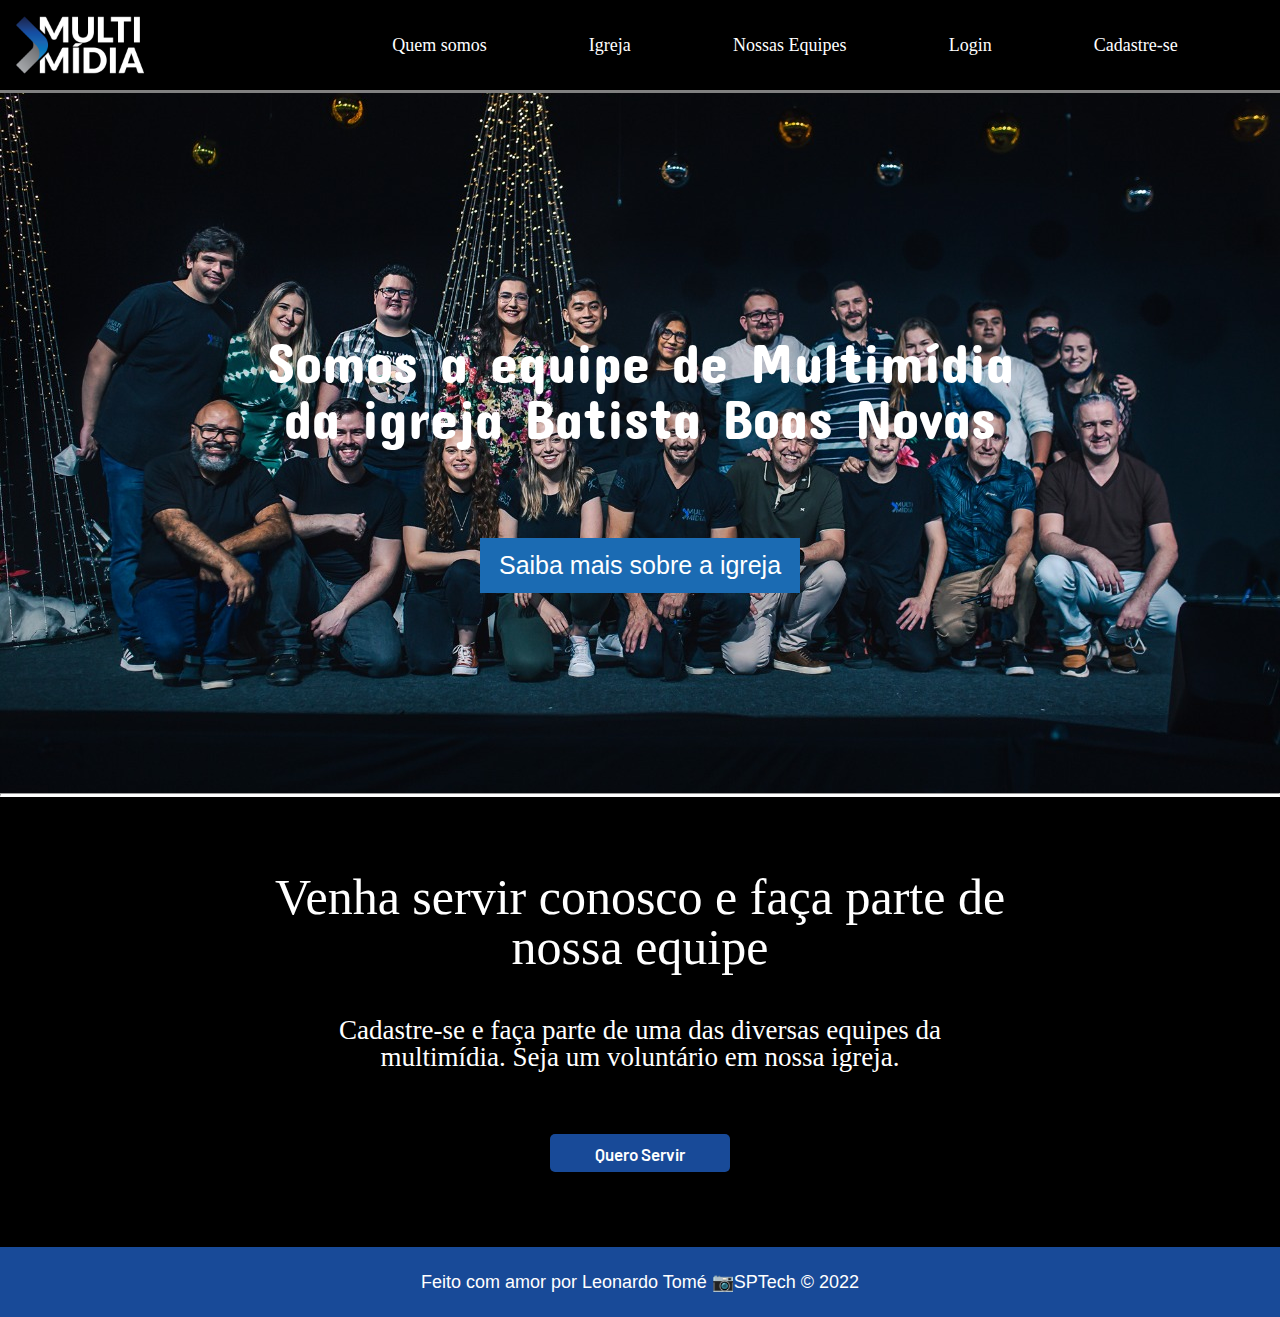
<file: public/index.html>
<!DOCTYPE html>
<html lang="en">

<head>
    <link rel="preconnect" href="https://fonts.googleapis.com">
    <link rel="preconnect" href="https://fonts.gstatic.com" crossorigin>
    <link href="https://fonts.googleapis.com/css2?family=Concert+One&display=swap" rel="stylesheet">
    <meta charset="UTF-8">
    <meta http-equiv="X-UA-Compatible" content="IE=edge">
    <meta name="viewport" content="width=device-width, initial-scale=1.0">

    <title>Multimídia | Página Inicial</title>

    <script src="./js/funcoes.js"></script>

    <link rel="icon" href="./assets/Midia/Logo multi-3.ico">
    <link rel="stylesheet" href="./css/style.css">
    <link rel="stylesheet" href="./css/animation.css">
    <link rel="stylesheet" href="./css/reset.min.css">
    <link rel="preconnect" href="https://fonts.gstatic.com">
    <!-- <link
        href="https://fonts.googleapis.com/css2?family=Exo+2:ital,wght@0,100;0,200;0,300;0,400;0,500;0,600;0,700;0,800;0,900;1,100;1,200;1,300;1,400;1,500;1,600;1,700;1,800;1,900&display=swap"
        rel="stylesheet"> -->
</head>

<body>

    <div class="header">
        <div class="container">
            <a href="index.html"><img class="logo" src="assets/Midia/MultiMidia_Logo_org_W.png"></a>
            <ul class="navbar">
                <li>
                    <a href="sobre.html">Quem somos</a>
                </li>
                <li>
                    <a href="https://boasnovas.org.br/home" target="_blank">Igreja</a>
                </li>
                <li>
                    <a href="equipes.html">Nossas Equipes</a>
                </li>
                <li>
                    <a href="login.html">Login</a>
                </li>
                <li>
                    <a class="btn_cadastro" href="cadastro.html">Cadastre-se</a>
                </li>
            </ul>
        </div>
    </div>


    <div class="banner">
        <div class="container">
            <section class="galery">
                <div class="fotos">
                    <div class="img img1">
                        <div class="botao">
                            <p>
                                Somos a equipe de Multimídia da igreja Batista Boas Novas
                            </p>
                            <a href="https://boasnovas.org.br/home" target="_blank">
                                <button>
                                    Saiba mais sobre a igreja
                                </button>
                            </a>
                        </div>
                        <img src="assets/Midia/Equipe completa.jpeg">
                    </div>
                    <div class="img">
                        <div class="botao">
                            <p>
                                Conheça nossas equipes
                                e descubra onde você
                                se encaixa
                            </p>
                            <a href="equipes.html">
                                <button>
                                    Conheça nossas equipes
                                </button>
                            </a>
                        </div>
                        <img src="assets/Midia/eu_camera.png">
                    </div>
                    <div class="img">
                        <div class="botao">
                            <p>
                                Lembra quando é a sua escala?
                                Veja os seus dias de servir
                            </p>
                            <a href="login.html">
                                <button>
                                    Veja a sua escala
                                </button>
                            </a>
                        </div>
                        <img src="assets/Midia/eu no corte.jpeg">
                    </div>
                    <div class="img4 img">
                        <div class="botao">
                            <p>
                                Você já é um voluntário da Multimídia? 
                                Cadastre-se em nosso site 
                            </p>
                            <a href="cadastro.html">
                                <button>
                                    Cadastre-se
                                </button>
                            </a>
                        </div>
                        <img src="assets/Midia/Corte.jpeg">
                    </div>
                </div>
            </section>
        </div>
        <hr>
        <div class="servir">
            <h1>
                Venha servir conosco e faça parte de nossa equipe
            </h1>
            <p>
                Cadastre-se e faça parte de uma das diversas equipes da multimídia. Seja um voluntário em nossa igreja.
            </p>
            <a href="cadastro.html">
                <button class="btn">
                    Quero Servir
                </button>
            </a>
        </div>
    </div>

    <!--footer inicio-->
    <div class="footer">
        <div class="container">
            <h4>Feito com amor por Leonardo Tomé &#128247;SPTech &copy; 2022</h4>
        </div>
    </div class="footer">
    <!--footer fim-->

</body>

</html>
</file>
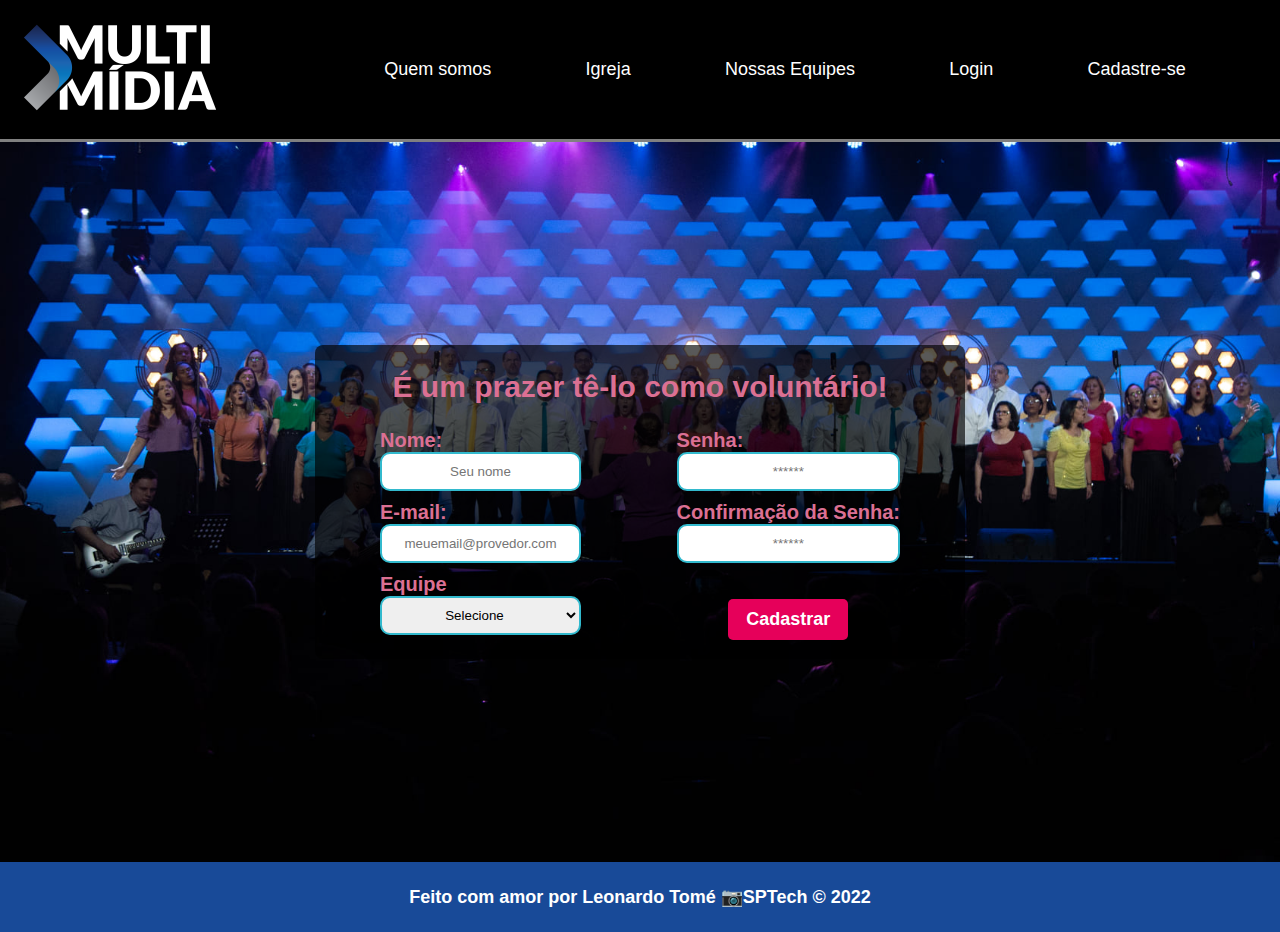
<file: public/cadastro.html>
<!DOCTYPE html>
<html lang="pt-br">

<head>
    <meta charset="UTF-8">
    <meta http-equiv="X-UA-Compatible" content="IE=edge">
    <meta name="viewport" content="width=device-width, initial-scale=1.0">

    <title>Multimídia | Cadastro</title>


    <script src="./js/funcoes.js"></script>

    <link rel="icon" href="./assets/Midia/Logo multi-3.ico">
    <link rel="stylesheet" href="./css/cadastro.css">
    <link rel="preconnect" href="https://fonts.gstatic.com">
    <link
        href="https://fonts.googleapis.com/css2?family=Exo+2:ital,wght@0,100;0,200;0,300;0,400;0,500;0,600;0,700;0,800;0,900;1,100;1,200;1,300;1,400;1,500;1,600;1,700;1,800;1,900&display=swap"
        rel="stylesheet">
</head>

<body style="background-image: url(./assets/Midia/IgrejaGeral.jpg);">

    <!--header inicio-->
    <div class="header">
        <div class="container">
            <a href="index.html"><img class="logo" src="assets/Midia/MultiMidia_Logo_org_W.png"></a>
            <ul class="navbar">
                <li>
                    <a href="sobre.html">Quem somos</a>
                </li>
                <li>
                    <a href="https://boasnovas.org.br/home" target="_blank">Igreja</a>
                </li>
                <li>
                    <a href="equipes.html">Nossas Equipes</a>
                </li>
                <li>
                    <a href="login.html">Login</a>
                </li>
                <li>
                    <a class="btn_cadastro" href="cadastro.html">Cadastre-se</a>
                </li>
            </ul>
        </div>
    </div>
    <!--header fim-->

    <div class="banner ">
        <div class="alerta_erro">
            <div class="card_erro" id="cardErro">
                
            </div>
        </div>
        <div class="container tamanho-conteudo">
            <div class="card medio">
                <h2>É um prazer tê-lo como voluntário!</h2>
                <div class="formulario">
                    <!--
                         Para inserir mais um campo, copie uma das inputs abaixo.
                         Assim que inserir vá para o script abaixo.
                     -->
                    <div class="div_filha1">
                        <span class="tipo_campo">Nome:</span>
                        <input id="nome_input" type="text" placeholder="Seu nome">

                        <span class="tipo_campo">E-mail:</span>
                        <input id="email_input" type="text" placeholder="meuemail@provedor.com">

                        <span class="tipo_campo">Equipe</span>
                        <select id="select_equipes">
                            <option value="0">Selecione</option>
                            <option value="audio">Áudio</option>
                            <option value="broadcast">Broadcast</option>
                            <option value="projecao">Projeção</option>
                            <option value="transmissao">Transmissão</option>
                        </select>
                    </div>

                    <div class="div_filha2">
                        <span class="tipo_campo">Senha:</span>
                        <input id="senha_input" type="password" placeholder="******">

                        <span class="tipo_campo">Confirmação da Senha:</span>
                        <input id="confirmacao_senha_input" type="password" placeholder="******">

                        <button class="btn" onclick="cadastrar()">Cadastrar</button>
                    </div>
                </div>
                <span id="mensagem_erro"></span>
                <div id="div_aguardar" class="loading-div">
                    <img src="./assets/circle-loading.gif" id="loading-gif">
                </div>

                <div id="div_erros_login">
                </div>
            </div>
        </div>
    </div>

        <!--footer inicio-->
        <div class="footer">
            <div class="container">
                <h4>Feito com amor por Leonardo Tomé &#128247;SPTech &copy; 2022</h4>
            </div>
        </div class="footer">
        <!--footer fim-->
    

</body>

</html>

<script>
    function cadastrar() {
        aguardar();

        //Recupere o valor da nova input pelo nome do id
        // Agora vá para o método fetch logo abaixo
        var nomeVar = nome_input.value;
        var emailVar = email_input.value;
        var senhaVar = senha_input.value;
        var confirmacaoSenhaVar = confirmacao_senha_input.value;
        var equipeVar = select_equipes.value;

        if (nomeVar == "" || emailVar == "" || senhaVar == "" || confirmacaoSenhaVar == "" || equipeVar == 0)  {
            // cardErro.style.display = "block"
            mensagem_erro.innerHTML = "Mensagem de erro para todos os campos em branco";

            finalizarAguardar();
            return false;
        }
        else {
            setInterval(sumirMensagem, 5000)
        }

        if (emailVar.indexOf("@") == -1 || emailVar.indexOf(".com") == -1) {
            // cardErro.style.display = "block"
            mensagem_erro.innerHTML = "Ops, e-mail inválido! Verifique e tente novamente.";
            finalizarAguardar();
            return false;
        }
        else {
            setInterval(sumirMensagem, 5000)
        }

        if (senhaVar != confirmacaoSenhaVar) {
            // cardErro.style.display = "block"
            mensagem_erro.innerHTML = "As senhas inseridas devem ser iguais para prosseguir!";
            finalizarAguardar();
            return false;
        }
        else {
            setInterval(sumirMensagem, 5000)
        }

        // Enviando o valor da nova input
        fetch("/usuarios/cadastrar", {
            method: "POST",
            headers: {
                "Content-Type": "application/json"
            },
            body: JSON.stringify({
                // crie um atributo que recebe o valor recuperado aqui
                // Agora vá para o arquivo routes/usuario.js
                nomeServer: nomeVar,
                emailServer: emailVar,
                senhaServer: senhaVar,
                equipeServer: equipeVar
            })
        }).then(function (resposta) {

            console.log("resposta: ", resposta);

            if (resposta.ok) {
                // cardErro.style.display = "block";

                mensagem_erro.innerHTML = "Cadastro realizado com sucesso! Redirecionando para tela de Login...";

                setTimeout(() => {
                    window.location = "login.html";
                }, "2000")

                limparFormulario();
                finalizarAguardar();
            } else {
                throw ("Houve um erro ao tentar realizar o cadastro!");
            }
        }).catch(function (resposta) {
            console.log(`#ERRO: ${resposta}`);
            finalizarAguardar();
        });

        return false;
    }

    function sumirMensagem() {
        cardErro.style.display = "none"
    }

</script>
</file>
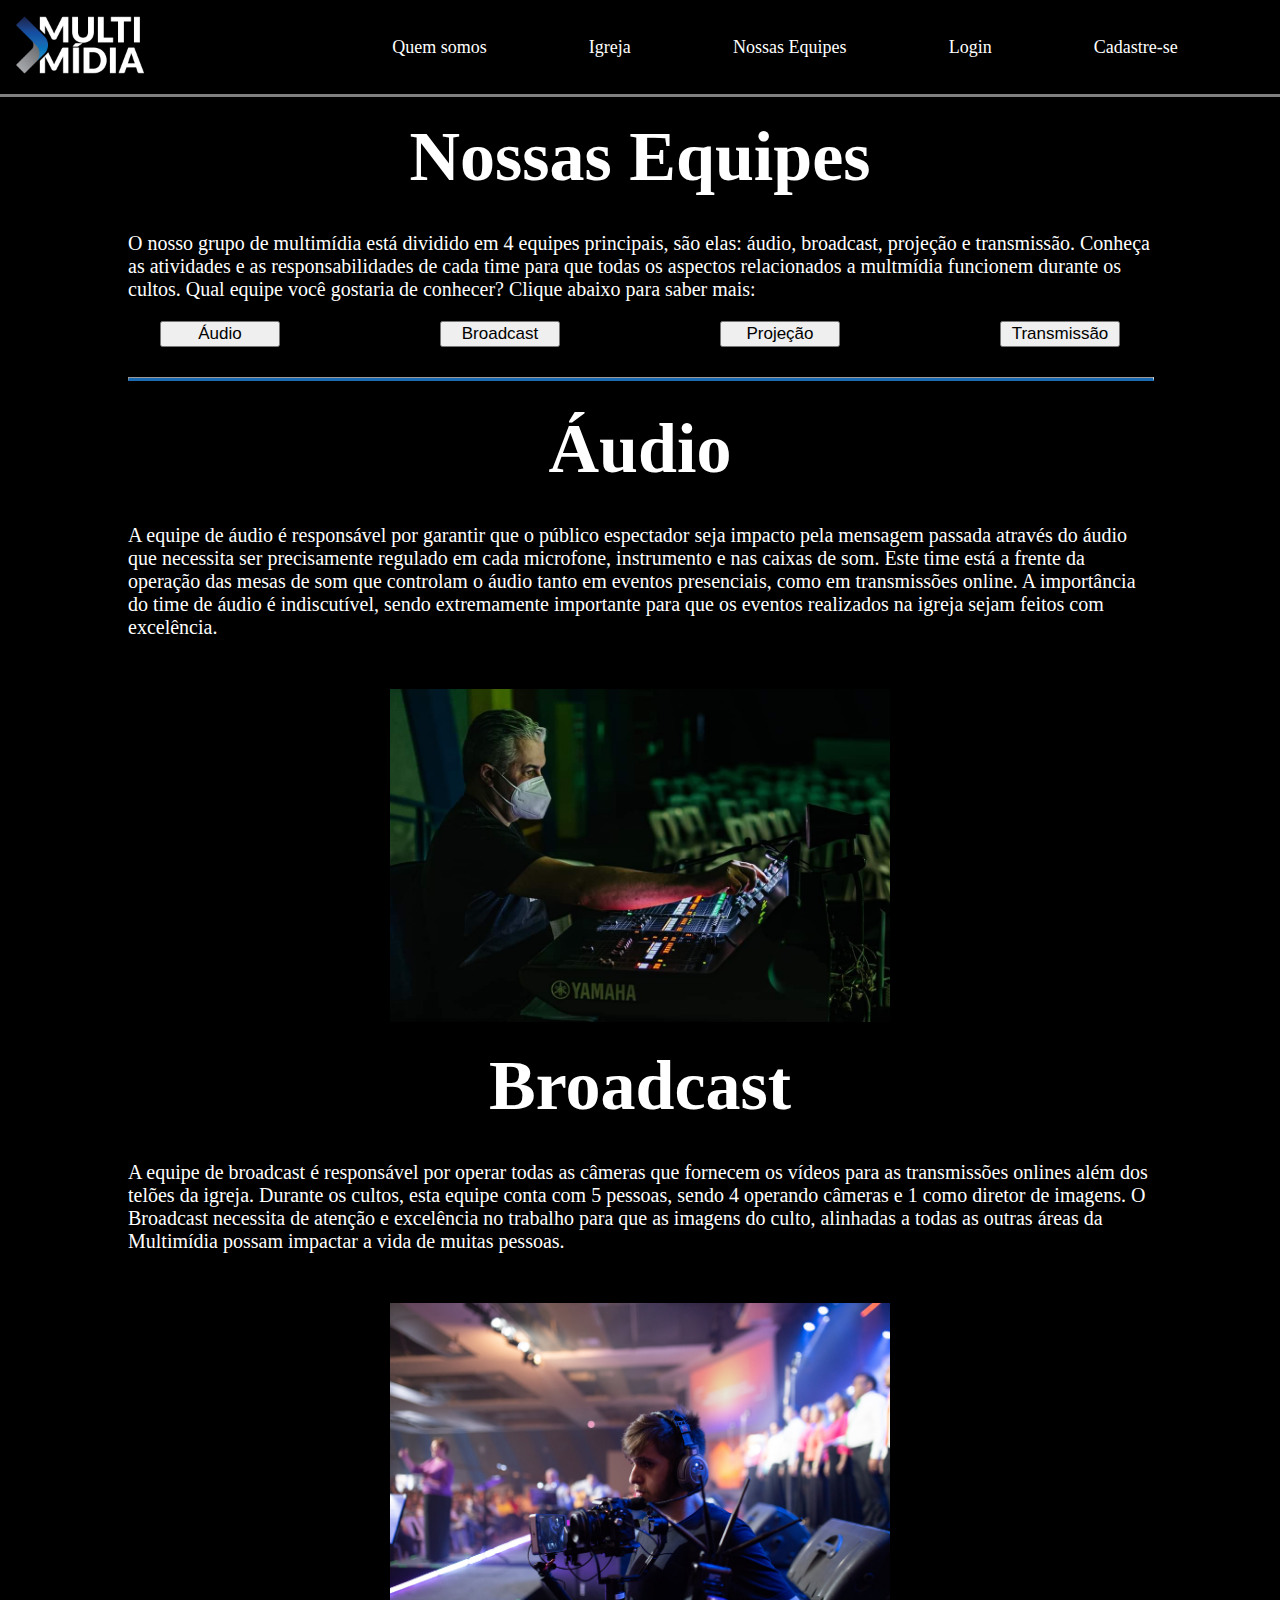
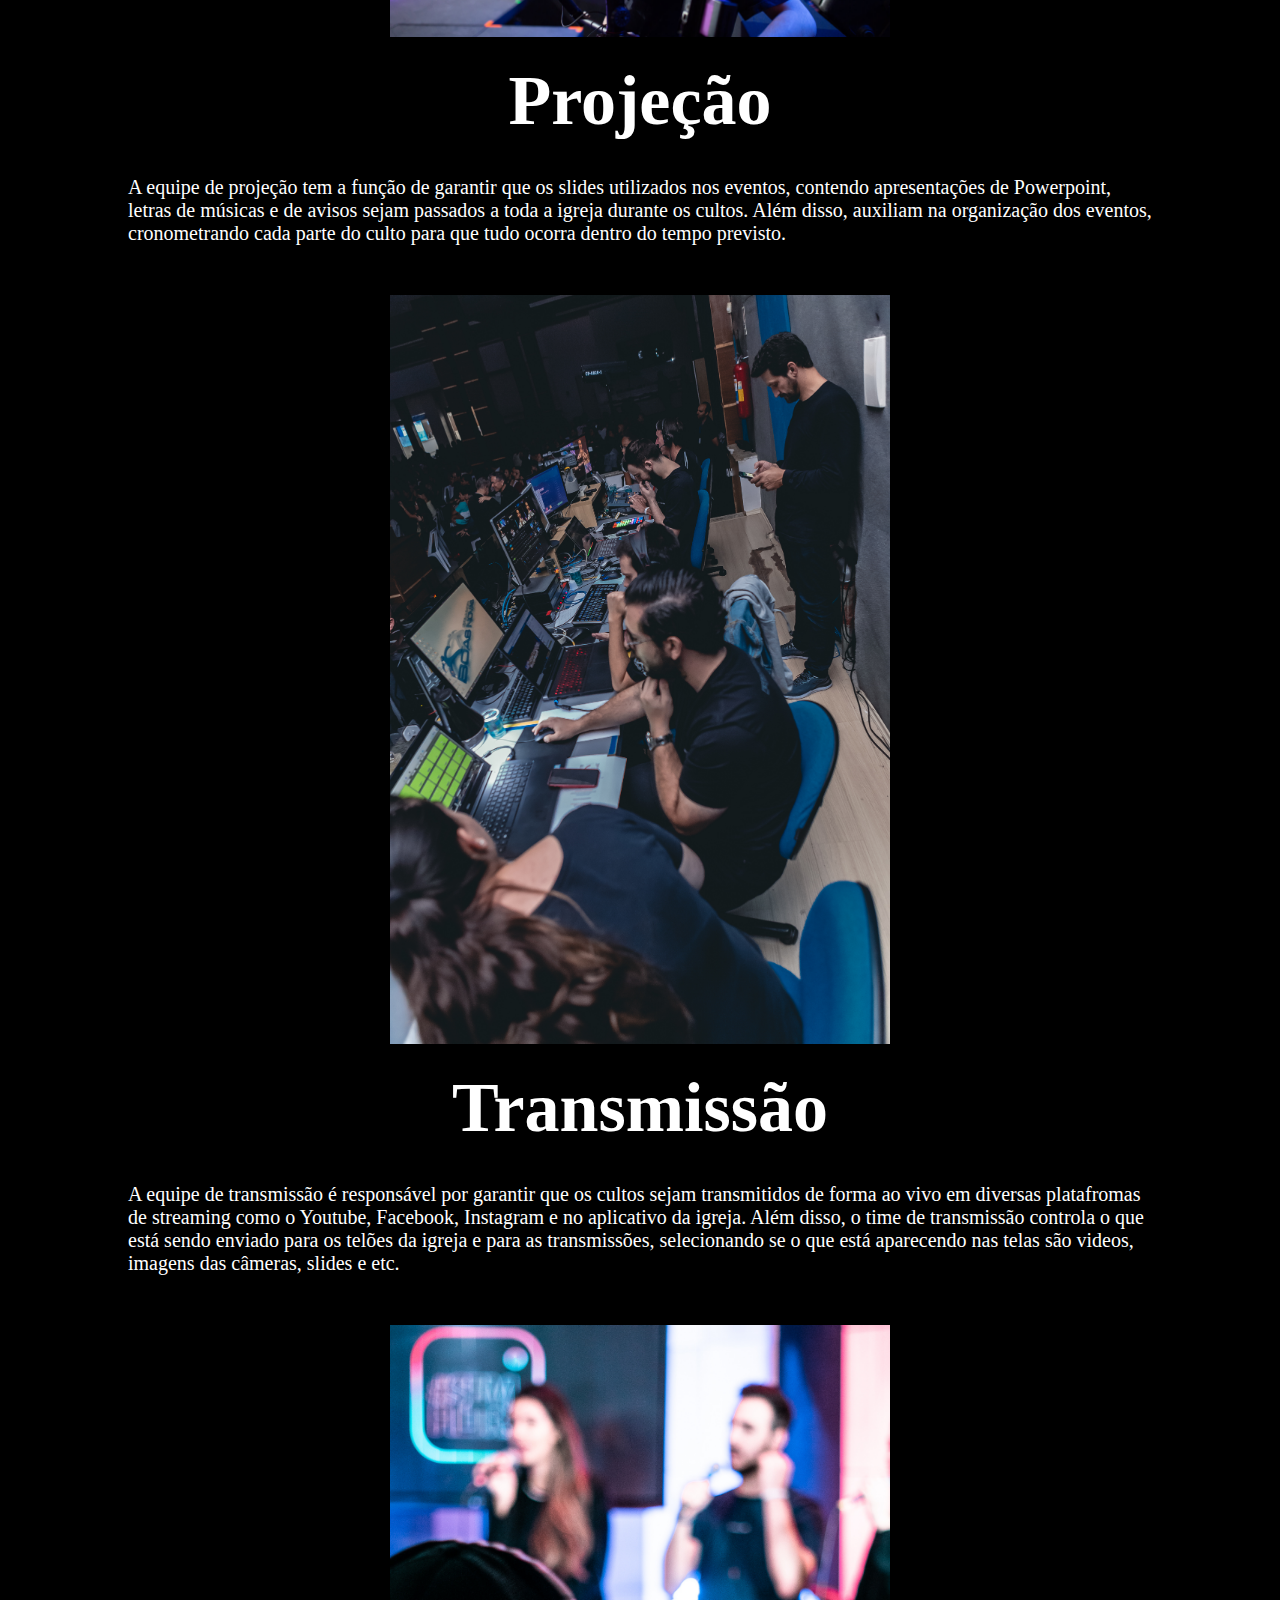
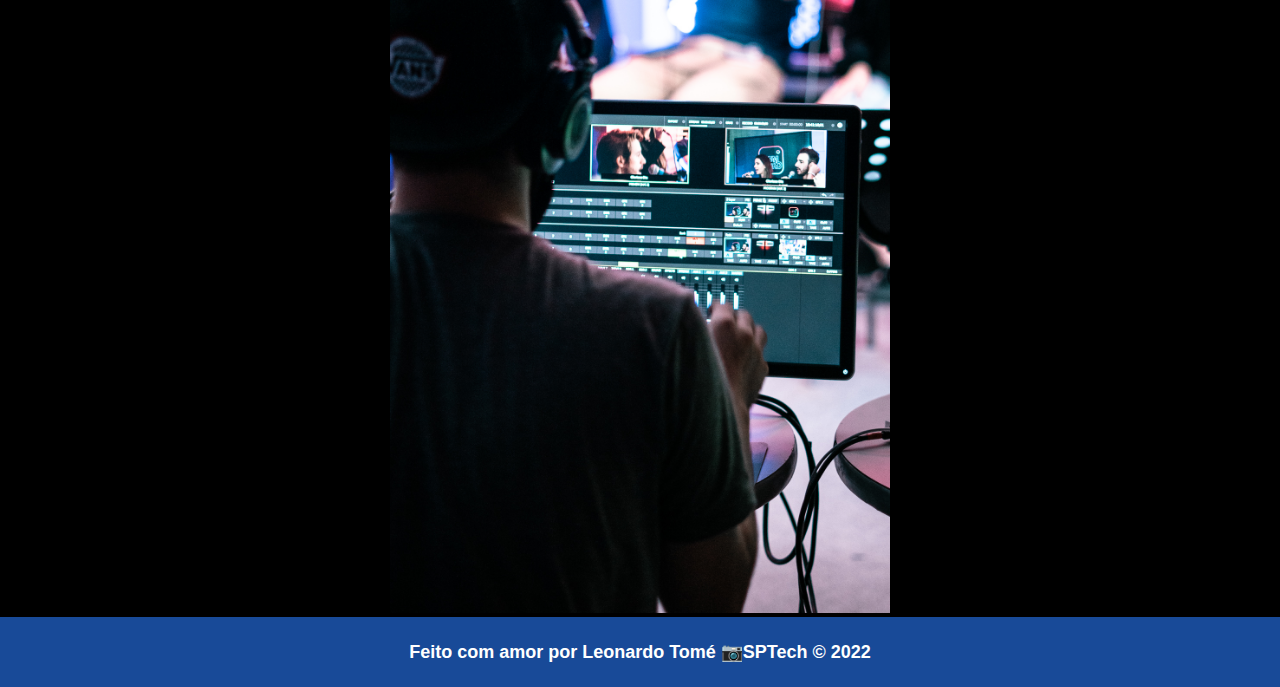
<file: public/equipes.html>
<!DOCTYPE html>
<html lang="pt-br">

<head>
    <meta charset="UTF-8">
    <meta http-equiv="X-UA-Compatible" content="IE=edge">
    <meta name="viewport" content="width=device-width, initial-scale=1.0">

    <title>Multimídia | Equipes</title>

    <script src="./js/funcoes.js"></script>

    <link rel="icon" href="./assets/Midia/Logo multi-3.ico">
    <link rel="stylesheet" href="./css/equipes.css">
    <link rel="preconnect" href="https://fonts.gstatic.com">
    <link
        href="https://fonts.googleapis.com/css2?family=Exo+2:ital,wght@0,100;0,200;0,300;0,400;0,500;0,600;0,700;0,800;0,900;1,100;1,200;1,300;1,400;1,500;1,600;1,700;1,800;1,900&display=swap"
        rel="stylesheet">
</head>

<body>

    <!--header inicio-->
    <div class="header">
        <div class="container">
            <a href="index.html"><img class="logo" src="assets/Midia/MultiMidia_Logo_org_W.png"></a>
            <ul class="navbar">
                <li>
                    <a href="sobre.html">Quem somos</a>
                </li>
                <li>
                    <a href="https://boasnovas.org.br/home" target="_blank">Igreja</a>
                </li>
                <li>
                    <a href="equipes.html">Nossas Equipes</a>
                </li>
                <li>
                    <a href="login.html">Login</a>
                </li>
                <li>
                    <a class="btn_cadastro" href="cadastro.html">Cadastre-se</a>
                </li>
            </ul>
        </div>
    </div>


    <!-- Equipes inicio -->
    <div class="banner">
        <div class="container equipes">
            <h1>
                Nossas Equipes
            </h1>
            <p>
                O nosso grupo de multimídia está dividido em 4 equipes principais, são elas: áudio, broadcast, projeção
                e transmissão. Conheça as atividades e as responsabilidades de cada time para que todas os aspectos
                relacionados a multmídia funcionem durante os cultos. Qual equipe você gostaria de conhecer? Clique
                abaixo para saber mais:
            </p>
            <div class="botoes">
                <a href="#div_audio"><button>
                        Áudio
                    </button>
                </a>
                <a href="#div_broadcast">
                    <button>
                        Broadcast
                    </button>
                </a>
                <a href="#div_projecao">
                    <button>
                        Projeção
                    </button>
                </a>
                <a href="#div_transmissao">
                    <button>
                        Transmissão
                    </button>
                </a>
            </div>
            <hr class="hr">
            <div class="audio">
                <h1 id="div_audio">Áudio</h1>
                <p>
                    A equipe de áudio é responsável por garantir que o público espectador seja impacto pela mensagem
                    passada através do áudio que necessita ser precisamente regulado em cada microfone, instrumento e
                    nas caixas de som. Este time está a frente da operação das mesas de som que controlam o áudio tanto
                    em eventos presenciais, como em transmissões online. A importância do time de áudio é indiscutível,
                    sendo extremamente importante para que os eventos realizados na igreja sejam feitos com excelência.
                </p>
                <img src="assets/Midia/Audio.jpg">
            </div>
            <div class="broadcast">
                <h1 id="div_broadcast">Broadcast</h1>
                <p>
                    A equipe de broadcast é responsável por operar todas as câmeras que fornecem os vídeos para as transmissões onlines além dos telões da igreja. Durante os cultos, esta equipe conta com 5 pessoas, sendo 4 operando câmeras e 1 como diretor de imagens. O Broadcast necessita de atenção e excelência no trabalho para que as imagens do culto, alinhadas a todas as outras áreas da Multimídia possam impactar a vida de muitas pessoas.
                </p>
                <img src="assets/Midia/Broadcast.jpg">
            </div>
            <div class="projecao">
                <h1 id="div_projecao">Projeção</h1>
                <p>
                    A equipe de projeção tem a função de garantir que os slides utilizados nos eventos, contendo apresentações de Powerpoint, letras de músicas e de avisos sejam passados a toda a igreja durante os cultos. Além disso, auxiliam na organização dos eventos, cronometrando cada parte do culto para que tudo ocorra dentro do tempo previsto.
                </p>
                <img src="assets/Midia/Projeção.png">
            </div>
            <div class="transmissao">
                <h1 id="div_transmissao">Transmissão</h1>
                <p>
                    A equipe de transmissão é responsável por garantir que os cultos sejam transmitidos de forma ao vivo em diversas platafromas de streaming como o Youtube, Facebook, Instagram e no aplicativo da igreja. Além disso, o time de transmissão controla o que está sendo enviado para os telões da igreja e para as transmissões, selecionando se o que está aparecendo nas telas são videos, imagens das câmeras, slides e etc.
                </p>
                <img src="assets/Midia/Transmissão.jpg">
            </div>
        </div>
    </div>
    <!-- Equipes fim -->

    <!--footer inicio-->
    <div class="footer">
        <div class="container">
            <h4>Feito com amor por Leonardo Tomé &#128247;SPTech &copy; 2022</h4>
        </div>
    </div class="footer">
 
    <!--footer fim -->


</body>

</html>
</file>
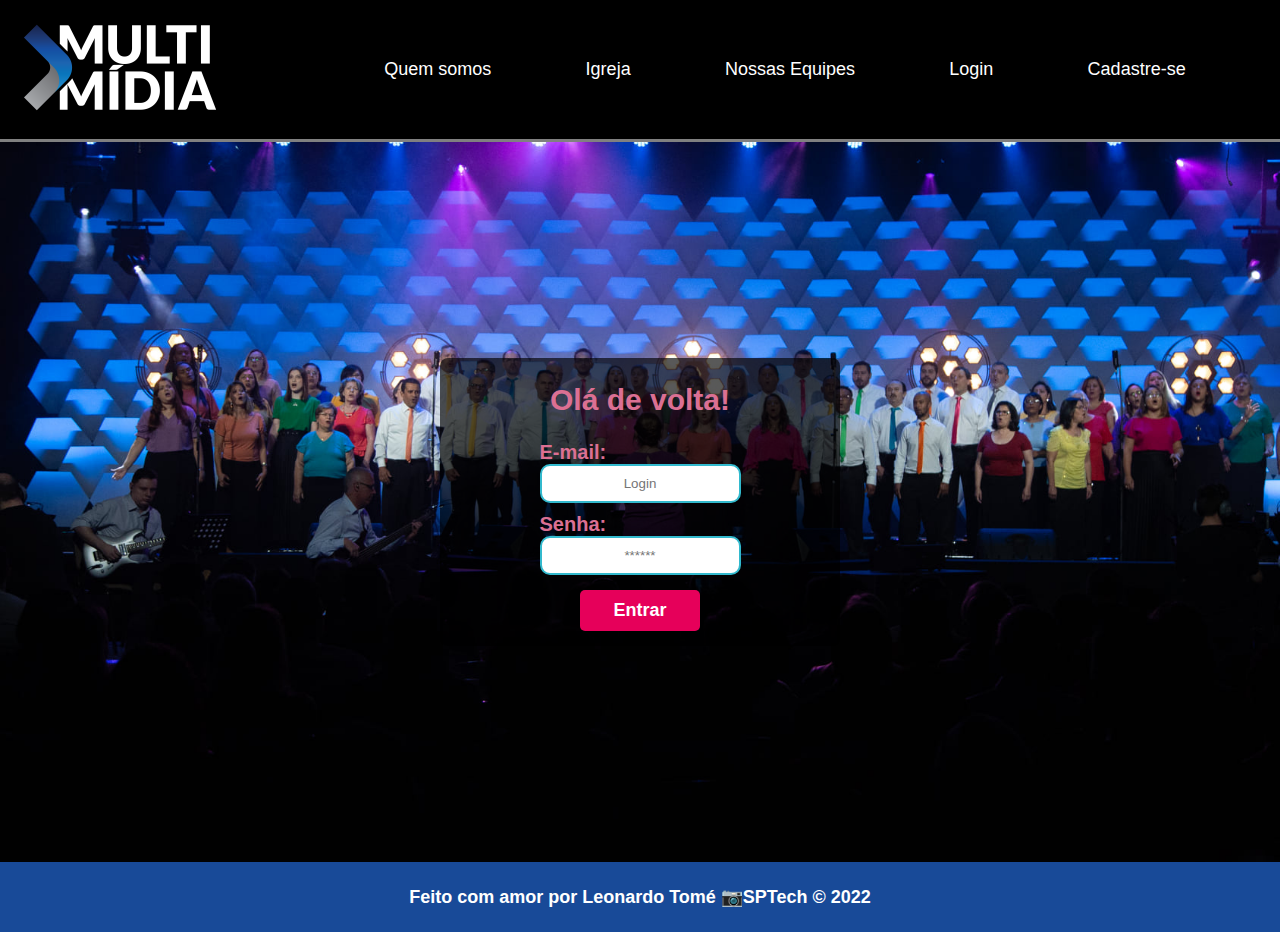
<file: public/login.html>
<!DOCTYPE html>
<html lang="pt-br">

<head>
    <meta charset="UTF-8">
    <meta http-equiv="X-UA-Compatible" content="IE=edge">
    <meta name="viewport" content="width=device-width, initial-scale=1.0">

    <title>Multimídia | Login</title>

    <script src="./js/funcoes.js"></script>

    <link rel="icon" href="./assets/Midia/Logo multi-3.ico">
    <link rel="stylesheet" href="./css/login.css">
    <link rel="preconnect" href="https://fonts.gstatic.com">
    <link
        href="https://fonts.googleapis.com/css2?family=Exo+2:ital,wght@0,100;0,200;0,300;0,400;0,500;0,600;0,700;0,800;0,900;1,100;1,200;1,300;1,400;1,500;1,600;1,700;1,800;1,900&display=swap"
        rel="stylesheet">
</head>

<body style="background-image: url(./assets/Midia/IgrejaGeral.jpg);">

    <!--header inicio-->
    <div class="header">
        <div class="container">
            <a href="index.html"><img class="logo" src="assets/Midia/MultiMidia_Logo_org_W.png"></a>
            <ul class="navbar">
                <li>
                    <a href="sobre.html">Quem somos</a>
                </li>
                <li>
                    <a href="https://boasnovas.org.br/home" target="_blank">Igreja</a>
                </li>
                <li>
                    <a href="equipes.html">Nossas Equipes</a>
                </li>
                <li>
                    <a href="login.html">Login</a>
                </li>
                <li>
                    <a class="btn_cadastro" href="cadastro.html">Cadastre-se</a>
                </li>
            </ul>
        </div>
    </div>
    <!--header fim-->


    <div class="banner">
        <div class="alerta_erro">
            <div class="card_erro" id="cardErro">
                
            </div>
        </div>
        <div class="container">
            <div class="card">
                <h2>Olá de volta!</h2>
                <div class="formulario">


                    <span class="tipo_campo">E-mail:</span>
                    <input id="email_input" type="text" placeholder="Login">

                    <span class="tipo_campo">Senha:</span>
                    <input id="senha_input" type="password" placeholder="******">

                    <button class="btn" onclick="entrar()">Entrar</button>


                </div>
                <span id="mensagem_erro"></span>
                <div id="div_aguardar" class="loading-div">
                    <img src="./assets/circle-loading.gif" id="loading-gif">
                </div>

                <div id="div_erros_login">

                </div>
            </div>
        </div>
    </div>

    <!--footer inicio-->
    <div class="footer">
        <div class="container">
            <h4>Feito com amor por Leonardo Tomé &#128247;SPTech &copy; 2022</h4>
        </div>
    </div class="footer">
    <!--footer fim-->

</body>

</html>

<script>


    function entrar() {
        aguardar();

        var emailVar = email_input.value;
        var senhaVar = senha_input.value;

        if (emailVar == "" || senhaVar == "") {
            // cardErro.style.display = "block"
            mensagem_erro.innerHTML = "(Mensagem de erro para todos os campos em branco)";
            finalizarAguardar();
            return false;
        }
        else {
            setInterval(sumirMensagem, 5000)
        }

        if (emailVar.indexOf("@") == -1 || emailVar.indexOf(".com") == -1) {
            // cardErro.style.display = "block"
            mensagem_erro.innerHTML = "Ops, e-mail inválido! Verifique e tente novamente.";
            finalizarAguardar();
            return false;
        }
        else {
            setInterval(sumirMensagem, 5000)
        }

        console.log("FORM LOGIN: ", emailVar);
        console.log("FORM SENHA: ", senhaVar);

        fetch("/usuarios/autenticar", {
            method: "POST",
            headers: {
                "Content-Type": "application/json"
            },
            body: JSON.stringify({
                emailServer: emailVar,
                senhaServer: senhaVar
            })
        }).then(function (resposta) {
            console.log("ESTOU NO THEN DO entrar()!")

            if (resposta.ok) {
                console.log(resposta);

                resposta.json().then(json => {
                    console.log(json);
                    console.log(JSON.stringify(json));

                    sessionStorage.EMAIL_USUARIO = json.email;
                    sessionStorage.NOME_USUARIO = json.nome;
                    sessionStorage.ID_USUARIO = json.idUsuario;
                    sessionStorage.EQUIPE = json.equipe;

                    setTimeout(function () {
                        window.location = "./dashboard/escala.html";
                    }, 1000); // apenas para exibir o loading

                });

            } else {

                console.log("Houve um erro ao tentar realizar o login!");

                resposta.text().then(texto => {
                    console.error(texto);
                    finalizarAguardar(texto);
                });
            }

        }).catch(function (erro) {
            console.log(erro);
        })

        return false;
    }

    function sumirMensagem() {
        cardErro.style.display = "none"
    }

</script>
</file>
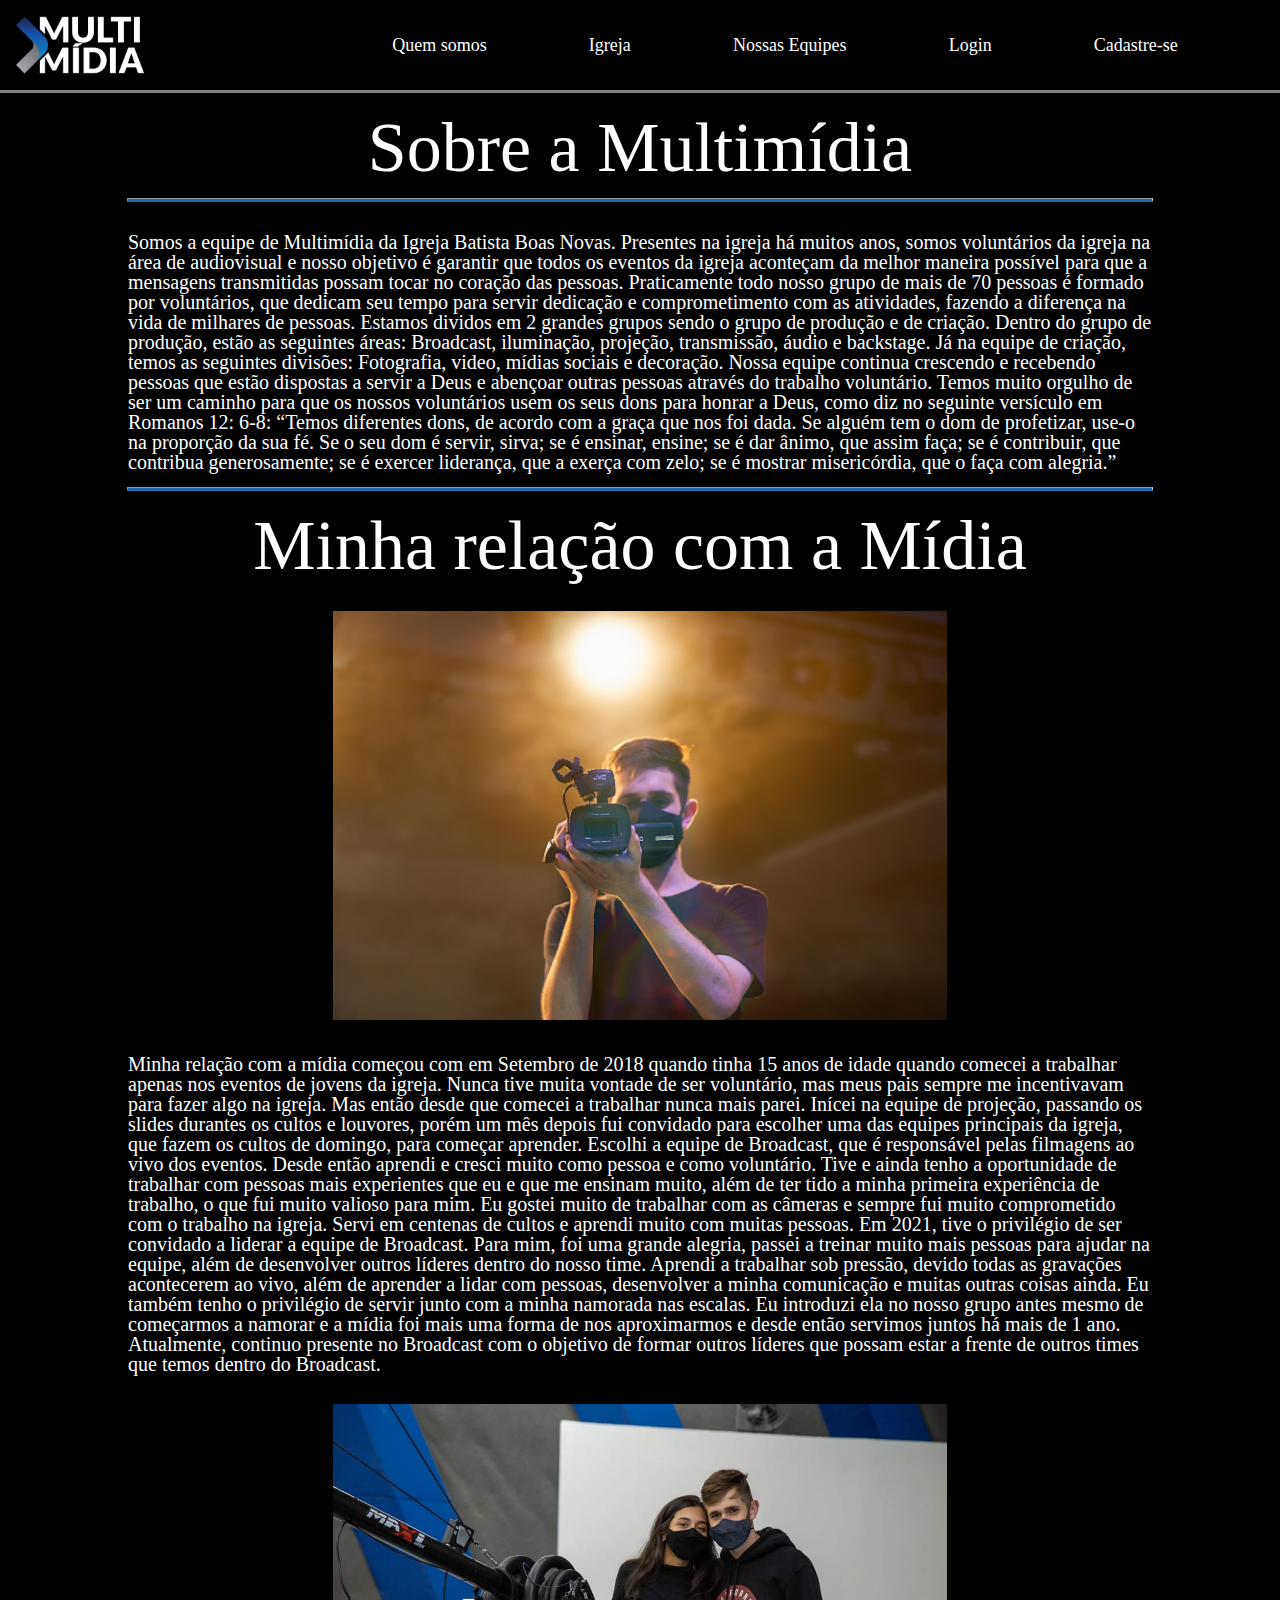
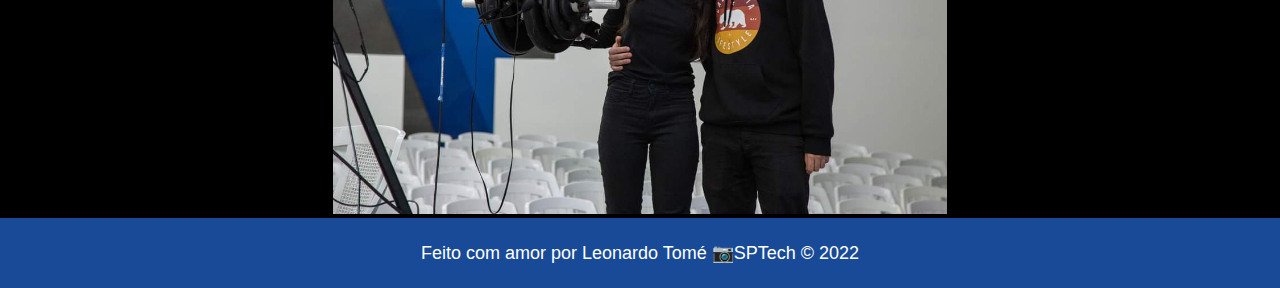
<file: public/sobre.html>
<!DOCTYPE html>
<html lang="en">

<head>
    <link rel="preconnect" href="https://fonts.googleapis.com">
    <link rel="preconnect" href="https://fonts.gstatic.com" crossorigin>
    <link href="https://fonts.googleapis.com/css2?family=Concert+One&display=swap" rel="stylesheet">
    <meta charset="UTF-8">
    <meta http-equiv="X-UA-Compatible" content="IE=edge">
    <meta name="viewport" content="width=device-width, initial-scale=1.0">

    <title>Multimídia | Sobre</title>

    <script src="./js/funcoes.js"></script>

    <link rel="icon" href="./assets/Midia/Logo multi-3.ico">
    <link rel="stylesheet" href="./css/style.css">
    <link rel="stylesheet" href="./css/animation.css">
    <link rel="stylesheet" href="./css/reset.min.css">
    <link rel="preconnect" href="https://fonts.gstatic.com">
    <!-- <link
        href="https://fonts.googleapis.com/css2?family=Exo+2:ital,wght@0,100;0,200;0,300;0,400;0,500;0,600;0,700;0,800;0,900;1,100;1,200;1,300;1,400;1,500;1,600;1,700;1,800;1,900&display=swap"
        rel="stylesheet"> -->
</head>

<body>


    <div class="header">
        <div class="container">
            <a href="index.html"><img class="logo" src="assets/Midia/MultiMidia_Logo_org_W.png"></a>
            <ul class="navbar">
                <li>
                    <a href="">Quem somos</a>
                </li>
                <li>
                    <a href="https://boasnovas.org.br/home" target="_blank">Igreja</a>
                </li>
                <li>
                    <a href="equipes.html">Nossas Equipes</a>
                </li>
                <li>
                    <a href="login.html">Login</a>
                </li>
                <li>
                    <a class="btn_cadastro" href="cadastro.html">Cadastre-se</a>
                </li>
            </ul>
        </div>
    </div>


    <div class="banner">
        <div class="container sobre">
            <h1>
                Sobre a Multimídia
            </h1>
            <hr class="hr">
            <p>
                Somos a equipe de Multimídia da Igreja Batista Boas Novas. Presentes na igreja há muitos anos, somos
                voluntários da igreja na área de audiovisual e nosso objetivo é garantir que todos os eventos da igreja
                aconteçam da melhor maneira possível para que a mensagens transmitidas possam tocar no coração das
                pessoas. Praticamente todo nosso grupo de mais de 70 pessoas é formado por voluntários, que dedicam seu
                tempo para servir dedicação e comprometimento com as atividades, fazendo a diferença na vida de milhares
                de pessoas. Estamos dividos em 2 grandes grupos sendo o grupo de produção e de criação. Dentro do grupo
                de produção, estão as seguintes áreas: Broadcast, iluminação, projeção, transmissão, áudio e backstage.
                Já na equipe de criação, temos as seguintes divisões: Fotografia, video, mídias sociais e decoração.
                Nossa equipe continua crescendo e recebendo pessoas que estão dispostas a servir a Deus e abençoar
                outras pessoas através do trabalho voluntário. Temos muito orgulho de ser um caminho para que os nossos
                voluntários usem os seus dons para honrar a Deus, como diz no seguinte versículo em Romanos 12: 6-8:
                “Temos diferentes dons, de acordo com a graça que nos foi dada. Se alguém tem o dom de profetizar, use-o
                na proporção da sua fé. Se o seu dom é servir, sirva; se é ensinar, ensine; se é dar ânimo, que assim
                faça; se é contribuir, que contribua generosamente; se é exercer liderança, que a exerça com zelo; se é
                mostrar misericórdia, que o faça com alegria.”
            </p>
            <div class="relacaoMidia">
                <hr class="hr">
                <h1>
                   Minha relação com a Mídia
                </h1>
                <img src="assets/Midia/Eu_Luz.jpeg">
                <p>
                    Minha relação com a mídia começou com em Setembro de 2018 quando tinha 15 anos de idade quando comecei a trabalhar apenas nos eventos de jovens da igreja. Nunca tive muita vontade de ser voluntário, mas meus pais sempre me incentivavam para fazer algo na igreja. Mas então desde que comecei a trabalhar nunca mais parei. Inícei na equipe de projeção, passando os slides durantes os cultos e louvores, porém um mês depois fui convidado para escolher uma das equipes principais da igreja, que fazem os cultos de domingo, para começar aprender. Escolhi a equipe de Broadcast, que é responsável pelas filmagens ao vivo dos eventos. Desde então aprendi e cresci muito como pessoa e como voluntário. Tive e ainda tenho a oportunidade de trabalhar com pessoas mais experientes que eu e que me ensinam muito, além de ter tido a minha primeira experiência de trabalho, o que fui muito valioso para mim. Eu gostei muito de trabalhar com as câmeras e sempre fui muito comprometido com o trabalho na igreja. Servi em centenas de cultos e aprendi muito com muitas pessoas. Em 2021, tive o privilégio de ser convidado a liderar a equipe de Broadcast. Para mim, foi uma grande alegria, passei a treinar muito mais pessoas para ajudar na equipe, além de desenvolver outros líderes dentro do nosso time. Aprendi a trabalhar sob pressão, devido todas as gravações acontecerem ao vivo, além de aprender a lidar com pessoas, desenvolver a minha comunicação e muitas outras coisas ainda. Eu também tenho o privilégio de servir junto com a minha namorada nas escalas. Eu introduzi ela no nosso grupo antes mesmo de começarmos a namorar e a mídia foi mais uma forma de nos aproximarmos e desde então servimos juntos há mais de 1 ano. Atualmente, continuo presente no Broadcast com o objetivo de formar outros líderes que possam estar a frente de outros times que temos dentro do Broadcast.
                </p>
                <img src="assets/Midia/Midia Lari.jpeg">
            </div>
        </div>
    </div>

    <div class="footer">
        <div class="container">
            <h4>Feito com amor por Leonardo Tomé &#128247;SPTech &copy; 2022</h4>
        </div>
    </div class="footer">
</body>

</html>
</file>
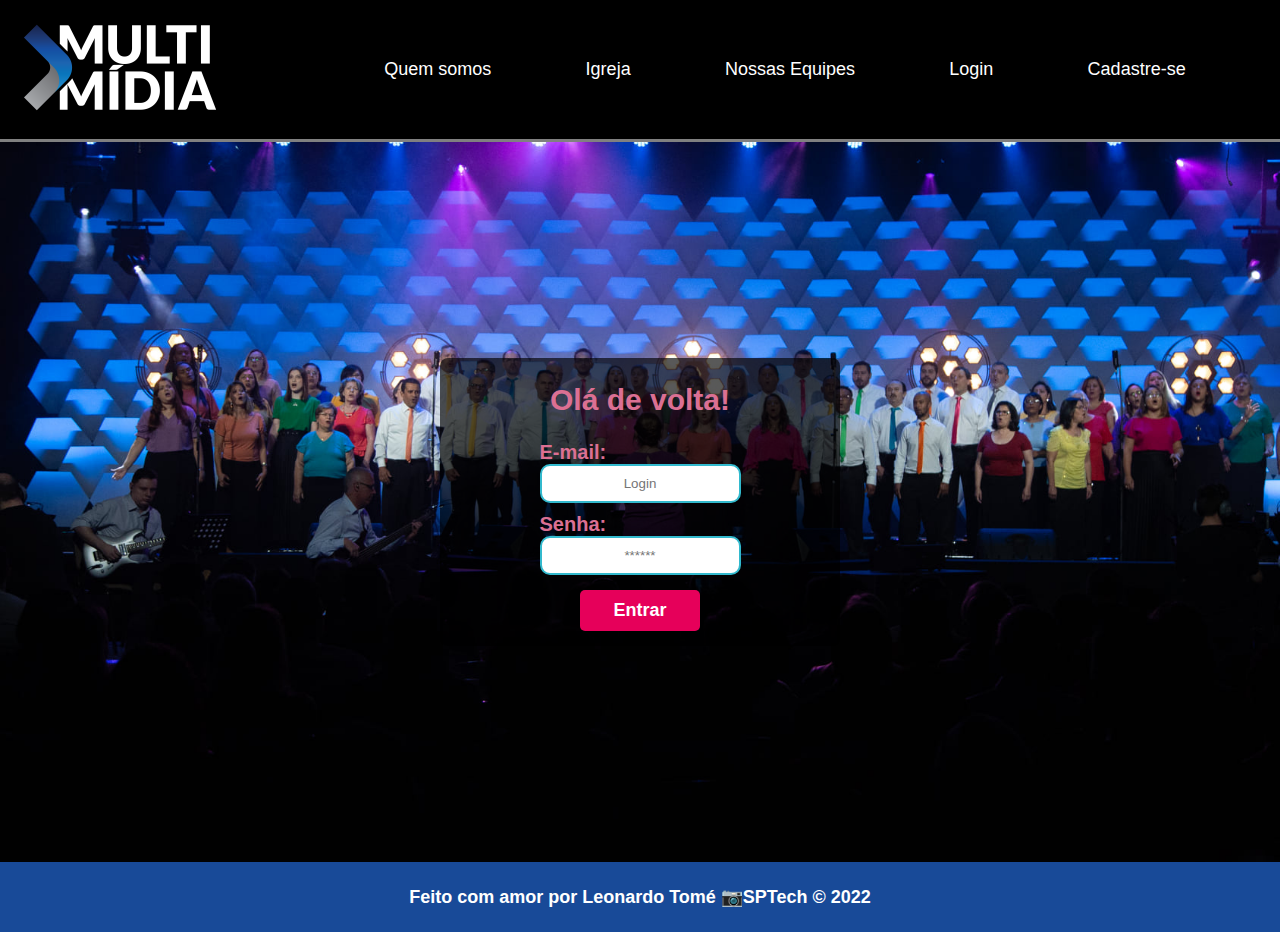
<file: public/dashboard/dashboard.html>
<!DOCTYPE html>
<html lang="pt-br">

<head>
    <link rel="shortcut icon" href="../assets/icon/favicon.ico" type="image/x-icon">
    <meta charset="UTF-8">
    <meta http-equiv="X-UA-Compatible" content="IE=edge">
    <meta name="viewport" content="width=device-width, initial-scale=1.0">
    <title>AcquaTec | Dashboards</title>

    <link rel="stylesheet" href="../css/style.css">
    <link rel="stylesheet" href="dashboards.css">
    <script src="../js/funcoes.js"></script>

    <link rel="preconnect" href="https://fonts.gstatic.com">
    <link
        href="https://fonts.googleapis.com/css2?family=Exo+2:ital,wght@0,100;0,200;0,300;0,400;0,500;0,600;0,700;0,800;0,900;1,100;1,200;1,300;1,400;1,500;1,600;1,700;1,800;1,900&display=swap"
        rel="stylesheet">

    <!-- scripts do Chart.js -->
    <script type="text/javascript" src="https://www.chartjs.org/dist/2.8.0/Chart.min.js"></script>

</head>

<body onload="validarSessao(), treinamento()">
    

<!-- 
<div class="header">
    <h1>Multimida</h1>

    <div class="hello">

    </div>

    <div class="btn-nav-white">
        <a href="./cards.html">
            <h3>Escala</h3>
        </a>
    </div>

    <div class="btn-nav">

        <h3>Treinamentos</h3>

    </div>

    <div class="btn-nav-white">
        <a href="./mural.html">
            <h3>Ordem do culto</h3>
        </a>
    </div>

    <div class="btn-logout" onclick="limparSessao()">
        <h3>Sair</h3>
    </div> -->

    <!-- </div> -->

    <div class="header">
        <div class="container">
            <a href="index.html"><img class="logo" src="../assets/Midia/MultiMidia_Logo_org_W.png"></a>
            <ul class="navbar">
                <li>
                    <a href="sobre.html">Quem somos</a>
                </li>
                <li>
                    <a href="https://boasnovas.org.br/home" target="_blank">Igreja</a>
                </li>
                <li>
                    <a href="">Nossas Equipes</a>
                </li>
                <li>
                    <a href="login.html">Login</a>
                </li>
                <li>
                    <a class="btn_cadastro" href="cadastro.html">Cadastre-se</a>
                </li>
            </ul>
        </div>
    </div>
    
    <div class="dash">
        <div class="treinamento">
            <h1>
                Treinamentos
            </h1>
            <p>
                Olá “NOME_PESSOA”, é uma grande alegria em tê-lo na equipe “VARIÁVEL EQUIPE”. Para nós, não é um
                requisito você saber tudo que fazemos durante o nosso trabalho. No entanto, estamos na multímidia
                para aprender e principalmente servir ao nosso Deus e isto devemos fazer com excelência como se
                estivessemos servindo diretamento a Cristo, assim como diz no versículo Colossensses 3:23: “Tudo o
                que fizerem, façam de todo o coração, como para o Senhor, e não para os homens,”.
                Portanto, separamos treinamentos específicos para você se capacitar e juntos trabalharmos com
                dedicação para levar a mensagem do nosso Deus através da multimídia da nossa igreja. Veja os
                treinamentos e aplique o que aprendeu na sua próxima escala. E também não deixe de compartilhar
                novas sugestões, ideias ou novos aprendizados com os seus companheiros de equipe para que possamos
                sempre crescer juntos. Deus abençoe!
            </p>
        </div>
        <!--.treinamento-->

        <div class="videos">

            <!--.audio-->
            <div class="audio" id="videos_audio">

                <iframe width="560" height="315" src="https://www.youtube.com/embed/diSsZVoVB9s"
                    title="YouTube video player" frameborder="0"
                    allow="accelerometer; autoplay; clipboard-write; encrypted-media; gyroscope; picture-in-picture"
                    allowfullscreen></iframe>

                    <iframe width="560" height="315" src="https://www.youtube.com/embed/AuXI6XfK9DU"
                    title="YouTube video player" frameborder="0"
                    allow="accelerometer; autoplay; clipboard-write; encrypted-media; gyroscope; picture-in-picture"
                    allowfullscreen></iframe>
            </div>
            <!--.broadcast-->
            <div class="broadcast" id="videos_broadcast">
                <iframe width="560" height="315" src="https://www.youtube.com/embed/ay3DAlyCFaM"
                    title="YouTube video player" frameborder="0"
                    allow="accelerometer; autoplay; clipboard-write; encrypted-media; gyroscope; picture-in-picture"
                    allowfullscreen></iframe>
                <iframe width="560" height="315" src="https://www.youtube.com/embed/YWTj3qofkJ0"
                    title="YouTube video player" frameborder="0"
                    allow="accelerometer; autoplay; clipboard-write; encrypted-media; gyroscope; picture-in-picture"
                    allowfullscreen></iframe>
            </div>
            <!--.projecao-->
            <div class="projecao" id="videos_projecao">
                <iframe width="560" height="315" src="https://www.youtube.com/embed/WhHo-8T36ZI"
                    title="YouTube video player" frameborder="0"
                    allow="accelerometer; autoplay; clipboard-write; encrypted-media; gyroscope; picture-in-picture"
                    allowfullscreen></iframe>
                <iframe width="560" height="315" src="https://www.youtube.com/embed/FkZ_vCC6PLo"
                    title="YouTube video player" frameborder="0"
                    allow="accelerometer; autoplay; clipboard-write; encrypted-media; gyroscope; picture-in-picture"
                    allowfullscreen></iframe>
            </div>
            <!--.transmissao-->
            <div class="transmissao" id="videos_transmissao">
                <iframe width="560" height="315" src="https://www.youtube.com/embed/4hFAdkB_CHc"
                    title="YouTube video player" frameborder="0"
                    allow="accelerometer; autoplay; clipboard-write; encrypted-media; gyroscope; picture-in-picture"
                    allowfullscreen></iframe>
                <iframe width="560" height="315" src="https://www.youtube.com/embed/OgN_vEVROvQ"
                    title="YouTube video player" frameborder="0"
                    allow="accelerometer; autoplay; clipboard-write; encrypted-media; gyroscope; picture-in-picture"
                    allowfullscreen></iframe>
            </div>
        </div>
        <h3>Olá, <span id="b_usuario">usuário</span>!</h3>
        <!--.video-->
        
    </div>
    </div>

</body>

</html>

<script>    

    var equipe = sessionStorage.EQUIPE;

    function treinamento() {

        if (equipe == 'audio') {
            videos_audio.style.display = "block";
            videos_broadcast.style.display = "none";
            videos_projecao.style.display = "none";
            videos_transmissao.style.display = "none";
        } else if (equipe == 'broadcast') {
            videos_audio.style.display = "none";
            videos_broadcast.style.display = "block";
            videos_projecao.style.display = "none";
            videos_transmissao.style.display = "none";
        } else if (equipe == 'projecao') {
            videos_audio.style.display = "none";
            videos_broadcast.style.display = "none";
            videos_projecao.style.display = "block";
            videos_transmissao.style.display = "none";
        } else if (equipe == 'transmissao') {
            videos_audio.style.display = "none";
            videos_broadcast.style.display = "none";
            videos_projecao.style.display = "none";
            videos_transmissao.style.display = "block";
        }
    }

</script>
</file>
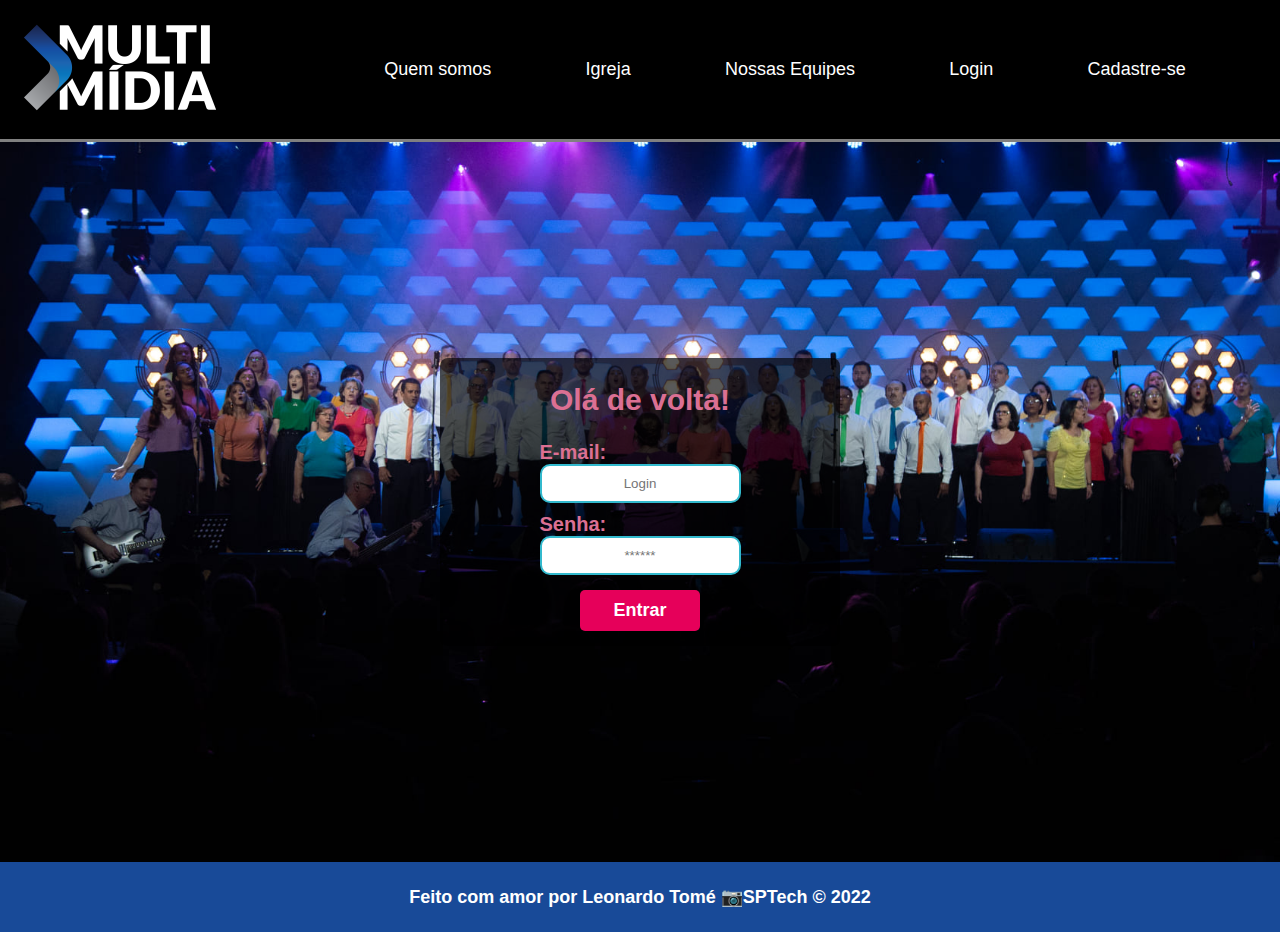
<file: public/dashboard/edicao-aviso.html>
<!DOCTYPE html>
<html lang="pt-br">

<head>
    <link rel="shortcut icon" href="../assets/icon/favicon.ico" type="image/x-icon">
    <meta charset="UTF-8">
    <meta http-equiv="X-UA-Compatible" content="IE=edge">
    <meta name="viewport" content="width=device-width, initial-scale=1.0">
    <title>AcquaTec | Página Inicial</title>

    <link rel="stylesheet" href="../css/style.css">
    <link rel="stylesheet" href="./dashboards.css">
    <script src="../js/funcoes.js"></script>

    <link rel="preconnect" href="https://fonts.gstatic.com">
    <link
        href="https://fonts.googleapis.com/css2?family=Exo+2:ital,wght@0,100;0,200;0,300;0,400;0,500;0,600;0,700;0,800;0,900;1,100;1,200;1,300;1,400;1,500;1,600;1,700;1,800;1,900&display=swap"
        rel="stylesheet">
</head>

<body onload="validarSessao(), listarInfosDeUm()" style="background-color: #161618;">
    <!-- <body onload="validarSessao()"> -->

    <div class="janela">


        <div class="header-left">

            <h1>AcquaTec</h1>

            <div class="hello">
                <h3>Olá, <span id="b_usuario">usuário</span>!</h3>
            </div>

            <div class="btn-nav-white">
                <a href="cards.html">
                    <h3>Aquários</h3>
                </a>
            </div>

            <div class="btn-nav-white">
                <a href="./dashboard.html">
                    <h3>Gráficos</h3>
                </a>
            </div>

            <div class="btn-nav-white">
                <a href="./mural.html">
                    <h3>Mural de Avisos</h3>
                </a>
            </div>

            <div class="btn-logout" onclick="limparSessao()">
                <h3>Sair</h3>
            </div>

        </div>

        <div class="dash-right">

            <div class="avisos">
                <div class="container">
                    <h1>Editar um aviso</h1>
                    <div class="div-form">
                        <label>
                            ID:
                            <br>
                            <input id="input_id" maxlength="100" type="text" style="color: rgb(196, 196, 196)" disabled>
                        </label>
                        <label>
                            Autor:
                            <br>
                            <input id="input_nome" maxlength="100" type="text" style="color: rgb(196, 196, 196)"
                                disabled>
                        </label>
                        <label>
                            Título:
                            <br>
                            <input id="input_titulo" maxlength="100" type="text" style="color: rgb(196, 196, 196)"
                                disabled>
                        </label>
                        <br>
                        <label>
                            Descrição (máximo de 250 caracteres):
                            <br>
                            <textarea id="textarea_descricao" maxlength="250" rows="5"></textarea>
                        </label>
                        <br>
                        <button onclick="editar()">Editar</button>
                    </div>

                </div>
            </div>
        </div>
    </div>
</body>

</html>

<script>
    function listarInfosDeUm() {
        console.log("Criar função de trazer informações de post escolhido");
    }

    function editar() {
        fetch(`/avisos/editar/${sessionStorage.getItem("ID_POSTAGEM_EDITANDO")}`, {
            method: "PUT",
            headers: {
                "Content-Type": "application/json"
            },
            body: JSON.stringify({
                descricao: textarea_descricao.value
            })
        }).then(function (resposta) {

            if (resposta.ok) {
                window.alert("Post atualizado com sucesso pelo usuario de email: " + sessionStorage.getItem("EMAIL_USUARIO") + "!");
                window.location = "/dashboard/mural.html"
            } else if (resposta.status == 404) {
                window.alert("Deu 404!");
            } else {
                throw ("Houve um erro ao tentar realizar a postagem! Código da resposta: " + resposta.status);
            }
        }).catch(function (resposta) {
            console.log(`#ERRO: ${resposta}`);
        });
    }

</script>
</file>
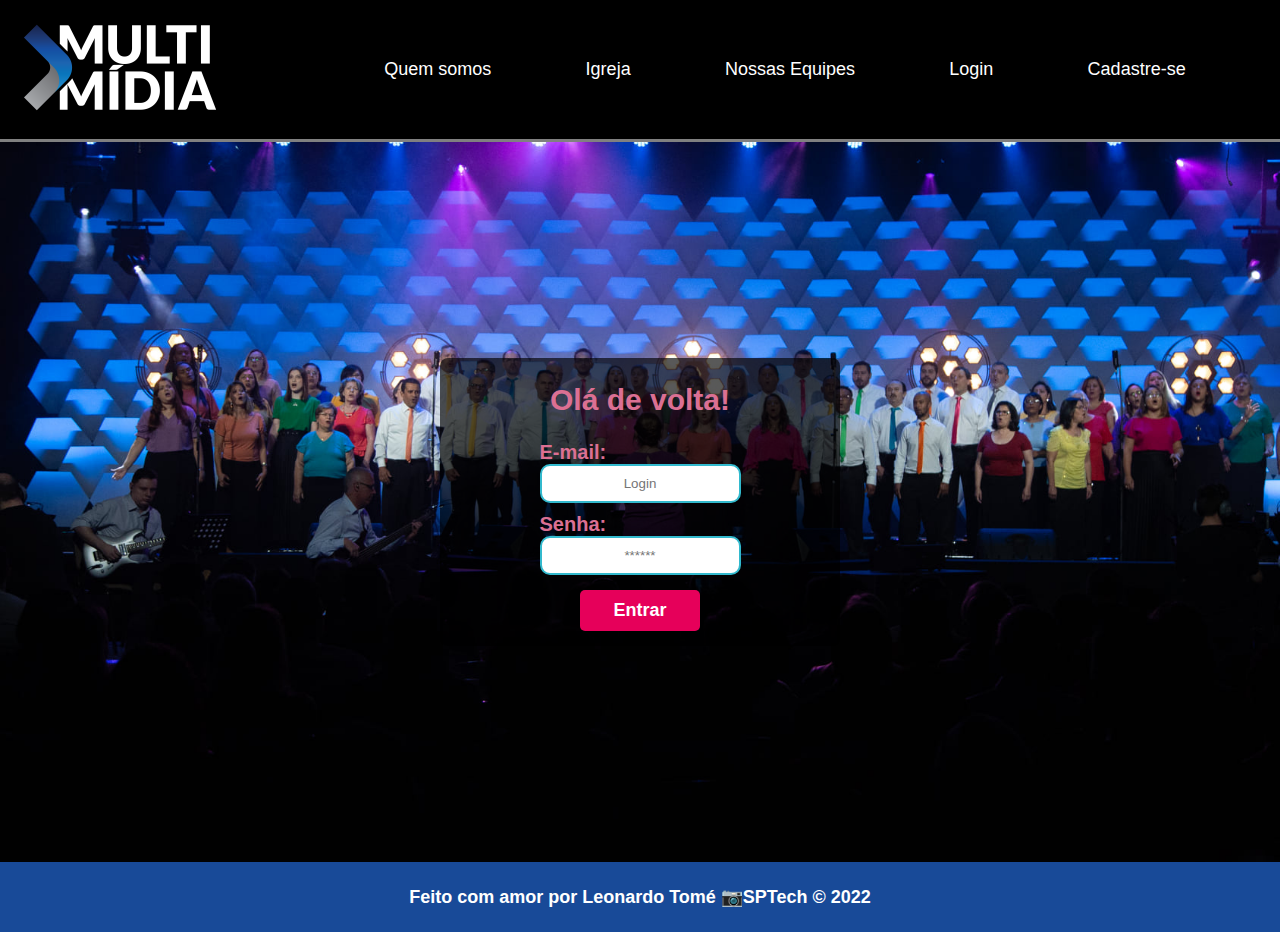
<file: public/dashboard/treinamentos.html>
<!DOCTYPE html>
<html lang="pt-br">

<head>
    <link rel="icon" href="../assets/Midia/Logo multi-3.ico">
    <meta charset="UTF-8">
    <meta http-equiv="X-UA-Compatible" content="IE=edge">
    <meta name="viewport" content="width=device-width, initial-scale=1.0">
    <title>Multimídia | Treinamentos</title>

    <link rel="stylesheet" href="../css/style.css">
    <link rel="stylesheet" href="treinamento.css">
    <script src="../js/funcoes.js"></script>

    <link rel="preconnect" href="https://fonts.gstatic.com">
    <link
        href="https://fonts.googleapis.com/css2?family=Exo+2:ital,wght@0,100;0,200;0,300;0,400;0,500;0,600;0,700;0,800;0,900;1,100;1,200;1,300;1,400;1,500;1,600;1,700;1,800;1,900&display=swap"
        rel="stylesheet">

    <!-- scripts do Chart.js -->
    <script type="text/javascript" src="https://www.chartjs.org/dist/2.8.0/Chart.min.js"></script>

</head>

<body onload="treinamento(), validarSessao()">
    

    <div class="header">
        <div class="container">
            <a href="index.html"><img class="logo" src="../assets/Midia/MultiMidia_Logo_org_W.png"></a>
            <ul class="navbar">
                <li>
                    <a href="escala.html">Escala</a>
                </li>
                <li>
                    <a href="treinamentos.html">Treinamentos</a>
                </li>
                <li>
                    <p class="sair" onclick="limparSessao()">Sair</p>
                </li>
            </ul>
        </div>
    </div>
    
    <div class="dash">
        <div class="treinamento">
            <h1>
                Treinamentos
            </h1>
            <p>
                Olá <b id="b_nome"></b>, é uma grande alegria em tê-lo na equipe de <b id="b_equipe"></b>. Para nós, não é um
                requisito você saber tudo que fazemos durante o nosso trabalho. No entanto, estamos na multímidia
                para aprender e principalmente servir ao nosso Deus e isto devemos fazer com excelência como se
                estivessemos servindo diretamento a Cristo, assim como diz no versículo Colossensses 3:23: “Tudo o
                que fizerem, façam de todo o coração, como para o Senhor, e não para os homens,”.
                Portanto, separamos treinamentos específicos para você se capacitar e juntos trabalharmos com
                dedicação para levar a mensagem do nosso Deus através da multimídia da nossa igreja. Veja os
                treinamentos e aplique o que aprendeu na sua próxima escala. E também não deixe de compartilhar
                novas sugestões, ideias ou novos aprendizados com os seus companheiros de equipe para que possamos
                sempre crescer juntos. Deus abençoe!
            </p>
        </div>
        <!--.treinamento-->

        <div class="videos">

            <!--.audio-->
            <div class="audio" id="videos_audio">

                <iframe width="560" height="315" src="https://www.youtube.com/embed/diSsZVoVB9s"
                    title="YouTube video player" frameborder="0"
                    allow="accelerometer; autoplay; clipboard-write; encrypted-media; gyroscope; picture-in-picture"
                    allowfullscreen></iframe>

                    <iframe width="560" height="315" src="https://www.youtube.com/embed/AuXI6XfK9DU"
                    title="YouTube video player" frameborder="0"
                    allow="accelerometer; autoplay; clipboard-write; encrypted-media; gyroscope; picture-in-picture"
                    allowfullscreen></iframe>
            </div>
            <!--.broadcast-->
            <div class="broadcast" id="videos_broadcast">
                <iframe width="560" height="315" src="https://www.youtube.com/embed/ay3DAlyCFaM"
                    title="YouTube video player" frameborder="0"
                    allow="accelerometer; autoplay; clipboard-write; encrypted-media; gyroscope; picture-in-picture"
                    allowfullscreen></iframe>
                <iframe width="560" height="315" src="https://www.youtube.com/embed/YWTj3qofkJ0"
                    title="YouTube video player" frameborder="0"
                    allow="accelerometer; autoplay; clipboard-write; encrypted-media; gyroscope; picture-in-picture"
                    allowfullscreen></iframe>
            </div>
            <!--.projecao-->
            <div class="projecao" id="videos_projecao">
                <iframe width="560" height="315" src="https://www.youtube.com/embed/WhHo-8T36ZI"
                    title="YouTube video player" frameborder="0"
                    allow="accelerometer; autoplay; clipboard-write; encrypted-media; gyroscope; picture-in-picture"
                    allowfullscreen></iframe>
                <iframe width="560" height="315" src="https://www.youtube.com/embed/FkZ_vCC6PLo"
                    title="YouTube video player" frameborder="0"
                    allow="accelerometer; autoplay; clipboard-write; encrypted-media; gyroscope; picture-in-picture"
                    allowfullscreen></iframe>
            </div>
            <!--.transmissao-->
            <div class="transmissao" id="videos_transmissao">
                <iframe width="560" height="315" src="https://www.youtube.com/embed/4hFAdkB_CHc"
                    title="YouTube video player" frameborder="0"
                    allow="accelerometer; autoplay; clipboard-write; encrypted-media; gyroscope; picture-in-picture"
                    allowfullscreen></iframe>
                <iframe width="560" height="315" src="https://www.youtube.com/embed/OgN_vEVROvQ"
                    title="YouTube video player" frameborder="0"
                    allow="accelerometer; autoplay; clipboard-write; encrypted-media; gyroscope; picture-in-picture"
                    allowfullscreen></iframe>
            </div>
        </div>
        <h3>Olá, <span id="b_usuario">usuário</span>!</h3>
        <!--.video-->
        
    </div>
    </div>

</body>

</html>

<script>    

    var equipe = sessionStorage.EQUIPE;
    var nome = sessionStorage.NOME_USUARIO;
    b_nome.innerHTML = nome;
    b_equipe.innerHTML = equipe;

    function treinamento() {

        if (equipe == 'audio') {
            videos_audio.style.display = "block";
            videos_broadcast.style.display = "none";
            videos_projecao.style.display = "none";
            videos_transmissao.style.display = "none";
        } else if (equipe == 'broadcast') {
            videos_audio.style.display = "none";
            videos_broadcast.style.display = "block";
            videos_projecao.style.display = "none";
            videos_transmissao.style.display = "none";
        } else if (equipe == 'projecao') {
            videos_audio.style.display = "none";
            videos_broadcast.style.display = "none";
            videos_projecao.style.display = "block";
            videos_transmissao.style.display = "none";
        } else if (equipe == 'transmissao') {
            videos_audio.style.display = "none";
            videos_broadcast.style.display = "none";
            videos_projecao.style.display = "none";
            videos_transmissao.style.display = "block";
        }
    }

</script>
</file>
<file: public/css/style.css>
@import url('https://fonts.googleapis.com/css2?family=Barlow:ital,wght@0,100;0,200;0,300;0,400;0,500;0,600;0,700;0,800;0,900;1,100;1,200;1,300;1,400;1,500;1,600;1,700;1,800;1,900&display=swap');

body {
  margin: 0;
  padding: 0;
  font-family: 'Barlow', "Segoe UI", Tahoma, Geneva, Verdana, sans-serif;
  background-color: black;
  overflow-x: hidden;
}
.container {
  width: 100%;
  margin: auto;
  display: flex;
  justify-content: center;
  align-items: center;
}

.logo {
  width: 160px;
}

.header {
  width: 100%;
  background-color: black;
  border-bottom: 3px solid gray;
}

.header .container {
  justify-content: space-between;
}

.header a {
  text-decoration: none;
  color: white;
}

.navbar {
  width: 110vh;
  display: flex;
  align-items: center;
  justify-content: space-evenly;
  list-style: none;
  font-size: 18px;
}

.btn_cadastro {
  cursor: pointer;
}

/* FOOTER */

.footer {
  background-color: 
  #184a98;
  height: 70px;
  color: #fff;
  display: flex;
  font-size: 18px;
  font-family: 'Gill Sans', 'Gill Sans MT', Calibri, 'Trebuchet MS', sans-serif;
}

.footer .container {
  justify-content: center;
}

.img {
  width: auto;
  max-height: 100%;
  display: flex;
  align-items: center;
  justify-content: center;
}

.fotos {
  height: 700px;
}

.galery {
  width: 100%;
  height: 700px;
  object-fit: contain;
  overflow: hidden;
}

.galery .fotos {
  width: 500%;
  display: flex;
  animation-name: animacao;
  animation-duration: 20s;
  animation-iteration-count: infinite;
}

.botao {
  position: absolute;
  height: 300px;
  display: flex;
  align-items: center;
  flex-direction: column;
  width: 800px;
  justify-content: space-between;
  text-align: center;
  color: #fff;
}

.botao button {
  background-color: #1B6BB3;
  border: none;
  width: 320px;
  height: 55px;
  font-size: 25px;
  color: #fff;
}

.botao p {
  font-size: 56px;
  margin-top: 40px;
  font-family: 'Concert One', cursive;
}

.galery .fotos .img {
  width: 20%;
  /* largura de cada imagem */
}

.img img {
  width: 100%;
}

hr {
  margin: 0;
  border-bottom: 3px solid #fff;
}

.servir {
  background-color: black;
  color: #fff;
  font-size: 50px;
  display: flex;
  justify-content: center;
  align-items: center;
  flex-direction: column;
  width: auto;
  height: 50vh;
}

.servir h1 {
  display: flex;
  width: 90vh;
  text-align: center;
}

.servir p {
  width: 70vh;
  font-size: 3vh;
  text-align: center;
  margin-top: 5vh;
}

.servir .btn {
  width: 20vh;
  height: 3vw;
  font-size: 17px;
  margin-top: 7vh;
  border-color: black;
  border-radius: 5px;
  border-width: 3px;
}

.sobre {
  display: flex;
  flex-direction: column;
  width: 80vw;
  justify-content: center;
}

.sobre h1 {
  color: #fff;
  font-size: 70px;
  margin-top: 20px;
}

.sobre hr {
  border-bottom: 3px solid #1B6BB3;
  width: 100%;
  margin-top: 15px;
}

.sobre p {
  width: 100%;
  font-size: 20px;
  color: #fff;
  margin-top: 30px;
}

.sobre img {
  width: 60%;
  margin-top: 30px;
  margin-bottom: 4px;
}

.relacaoMidia{
  display: flex;
  flex-direction: column;
  align-items: center;
}

/* LOGIN */

.banner .container .card {
  background-color: #e5e5e5;
  height: fit-content;
  width: 400px;
  display: flex;
  flex-direction: column;
  color: palevioletred;
  align-items: center;
  border-radius: 4px;
}

.card {
  display: flex;
  justify-content: space-around;
}

.card h2 {
  font-size: 30px;
}

.card h4 {
  font-size: 16px;
}

.banner #div_erros_login {
  margin-top: 15px;
}

button {
  cursor: pointer;
}

/* FORMULARIO */

.alerta_erro{
  display: flex;
  justify-content: flex-end;
}

.card_erro {
  display: none;
  background-color: #fff;
  color: black;
  width: 230px;
  position: fixed;
  border-radius: 4px;
  border: #e6005a 3px solid;
  padding: 10px;
  margin-right: 10%;
}

.card_erro #mensagem_erro{
  font-weight: 500;
  font-size: 20px;
}

.formulario .tipo_campo {
  font-size: 20px;
  font-weight: 600 !important;
}

.formulario {
  display: flex;
  flex-direction: column;
}

input {
  margin-bottom: 10px;
  border: 2px solid #32b9cd;
  padding: 10px;
  text-align: center;
  border-radius: 10px;
}

select {
  margin-bottom: 9px;
  border: 2px solid #32b9cd;
  padding: 9px;
  text-align: center;
  border-radius: 25px;
}


.btn {
  font-family: "Barlow", sans-serif;
  border: 0;
  border-radius: 5px;
  font-weight: 600;
  font-size: 18px;
  padding: 10px 15px;
  color: white;
  background-color: #184a98;
  width: 120px;
  align-self: center;
  margin-top: 5px;
}

.loading-div {
  width: 50px;
  margin: auto;
  display: none;
}

.loading-div img {
  height: 50px;
  width: 50px;
}

/* PAGINA DOS GRÁFICOS */

.janela {
  display: flex;
  width: 100vw;
}

.header-left a {
  text-decoration: none;
  color: white;
}

.header-left {
  position: fixed;
  top: 0;
  left: 0;
  z-index: 999;
  height: 100vh;
  width: 25%;
  display: flex;
  flex-direction: column;
  justify-content: space-evenly;
  align-items: center;
  border-right: 3px solid #32b9cd;
  background-color: #212124;
  /* border: 3px solid pink; */
}

.dash-right {
  display: flex;
  width: 75%;
  height: fit-content;
  background-color: #161618;
  position: relative;
  top: 0;
  left: 25%;
}

.header-left h1 {
  color: #32b9cd;
}

.hello {
  width: 100%;
  display: flex;
  justify-content: center;
}

.hello h3 {
  color: #e3b062;
  font-weight: 300;
  font-size: 1.2rem;
}

.hello h3 span {
  font-weight: 800;
}

.btn-nav {
  width: 40%;
  color: white;
  background-color: #e6005a;
  border-radius: 5px;
  text-align: center;
  padding: 2% 5%;
}

.btn-nav-white {
  width: 40%;
  background-color: white;
  border: 3px solid #e6005a;
  border-radius: 5px;
  text-align: center;
  padding: 2% 5%;
}

.btn-nav-white h3 {
  color: #e6005a;
  padding: 0;
  margin: 0;
}

.btn-nav h3,
.btn-logout h3 {
  margin: 0;
  padding: 0;
}

.btn-logout {
  margin: 0;
  padding: 0;
  width: 20%;
  background-color: #32b9cd;
  color: white;
  border-radius: 10px;
  text-align: center;
  padding: 10px 15px;
  margin-bottom: 100px;
  cursor: pointer;
}

/* pagina extra - simulador */
.simulador {
  color: white;

}

.simulador .container {
  flex-direction: column
}
</file>
<file: public/css/animation.css>
@keyframes animacao {
    0% { margin-left: 0; }
    20% { margin-left: 0; }
    25% { margin-left: -100%; }
    45% { margin-left: -100%; }
    50% { margin-left: -200%; }
    70% { margin-left: -200%; }
    75% { margin-left: -300%; }
    95% { margin-left: -300%; }
    100% { margin-left: -400%; }
}
</file>
<file: public/css/cadastro.css>
body {
  margin: 0;
  padding: 0;
  font-family: 'Barlow', "Segoe UI", Tahoma, Geneva, Verdana, sans-serif;
  background-color: black;
  background-size: cover;
}

.logo {
  height: 15vh;
}

.container {
  width: 100%;
  margin: auto;
  display: flex;
  justify-content: center;
  align-items: center;
}

.header {
  width: 100%;
  background-color: black;
  border-bottom: 3px solid gray;
}

.header .container {
  justify-content: space-between;
}

.header a {
  text-decoration: none;
  color: white;
}

.navbar {
  width: 110vh;
  display: flex;
  align-items: center;
  justify-content: space-evenly;
  list-style: none;
  font-size: 18px;
}

.btn_cadastro {
  cursor: pointer;
}

 /* FOOTER */

 .footer {
  background-color: #184a98;
  height: 70px;
  color: #fff;
  display: flex;
  font-size: 18px;
  font-family: 'Gill Sans', 'Gill Sans MT', Calibri, 'Trebuchet MS', sans-serif;
}

.footer .container {
  justify-content: center;
}
.banner .container .card {
  background-color: #000000a6;
  height: fit-content;
  width: 650px;
  display: flex;
  flex-direction: column;
  color: palevioletred;
  align-items: center;
  border-radius: 8px;
  justify-content: center;
}

.card {
  display: flex;
  justify-content: space-around;
}

.card h2 {
  font-size: 30px;
  display: flex;
  text-align: center;
}

.card h4 {
  font-size: 16px;
}

.banner #div_erros_login {
  margin-top: 15px;
}

button {
  cursor: pointer;
}

/* FORMULARIO */

.banner{
  display: flex;
  align-items: center;
  height: 80vh;
}

/* FORMULARIO */

.alerta_erro{
  display: flex;
}

.card_erro {
  display: none;
  background-color: #fff;
  color: black;
  width: 230px;
  position: fixed;
  border-radius: 4px;
  border: #e6005a 3px solid;
  padding: 10px;
  margin-right: 10%;
}

.card_erro #mensagem_erro{
  font-weight: 500;
  font-size: 20px;
}

.formulario .tipo_campo {
  font-size: 20px;
  font-weight: 600 !important;
}

.formulario {
  display: flex;
  flex-direction: row;
  width: 80%;
  justify-content: space-between;
}

input {
  margin-bottom: 10px;
  border: 2px solid #32b9cd;
  padding: 10px;
  text-align: center;
  border-radius: 10px;
}

select {
  margin-bottom: 9px;
  border: 2px solid #32b9cd;
  padding: 9px;
  text-align: center;
  border-radius: 10px;
}

.btn {
  font-family: "Barlow", sans-serif;
  border: 0;
  border-radius: 5px;
  font-weight: 600;
  font-size: 18px;
  padding: 10px 15px;
  color: white;
  background-color: #e6005a;
  width: 120px;
  align-self: center;
  margin-top: 5px;
}

.loading-div {
  width: 50px;
  margin: auto;
  display: none;
}

.loading-div img {
  height: 50px;
  width: 50px;
}

.div_filha1{
  display: flex;
  flex-direction: column;
}

.div_filha2{
  display: flex;
  flex-direction: column;
}

.div_filha2 .btn{
  margin-top: 26px;
}
</file>
<file: public/css/equipes.css>
body {
    margin: 0;
    padding: 0;
    font-family: inherit;
    background-color: black;
    overflow-x: hidden;
  }

  .header .container {
    width: 100%;
    margin: auto;
    display: flex;
    justify-content: center;
    align-items: center;
  }
  
  .logo {
    width: 160px;
  }
  
  .header {
    width: 100%;
    background-color: black;
    border-bottom: 3px solid gray;
  }
  
  .header .container {
    justify-content: space-between;
  }
  
  .header a {
    text-decoration: none;
    color: white;
  }
  
  .navbar {
    width: 110vh;
    display: flex;
    align-items: center;
    justify-content: space-evenly;
    list-style: none;
    font-size: 18px;
  }
  
  .btn_cadastro {
    cursor: pointer;
  }

   /* FOOTER */

.footer {
  background-color: 
  #184a98;
  height: 70px;
  color: #fff;
  display: flex;
  font-size: 18px;
  font-family: 'Gill Sans', 'Gill Sans MT', Calibri, 'Trebuchet MS', sans-serif;
  justify-content: center;
}

  
  .img {
    width: auto;
    max-height: 100%;
    display: flex;
    align-items: center;
    justify-content: center;
  }

  /* .equipes{
    display: flex;
    flex-direction: column;
    align-items: center;
    justify-content: center;

  }

  .equipes .container{
      display: flex;
      flex-direction: column;
      align-items: center;
      justify-content: center;
      width: 70vw;
      color: white;
      font-family: inherit;
  }

  .container h1{
      font-size: 60px;
      margin-bottom: 9px;
  }

  .container hr {
    border-bottom: 3px solid #1B6BB3;
    width: 100%;
  }

  .container p{
    font-size: 20px;
  } */

  .banner{
    display: flex;
    flex-direction: column;
    align-items: center;
    justify-content: center;
  }

  .banner .container {
    display: flex;
    flex-direction: column;
    justify-content: center;
    align-items: center;
    width: 80vw;
  }
  
  .container h1 {
    color: #fff;
    font-size: 70px;
    margin-top: 20px;
    margin-bottom: 5px;
  }
  
  .equipes hr {
    border-bottom: 3px solid #1B6BB3;
    width: 100%;
    margin-top: 30px;
  }
  
  .equipes p {
    width: 100%;
    font-size: 20px;
    color: #fff;
    margin-top: 30px;
  }
  
  .equipes img {
    width: 500px;
    margin-top: 30px;
    margin-bottom: 4px;
  }

  .botoes{
      display: flex;
      justify-content: space-evenly;
      width: 100vw;
  }
  
.botoes button{
    font-size: 17px;
    width: 120px;
} 

.audio{
    display: flex;
    flex-direction: column;
    align-items: center;
}

.broadcast{
  display: flex;
  flex-direction: column;
  align-items: center;
}

.projecao{
  display: flex;
  flex-direction: column;
  align-items: center;
}

.transmissao{
  display: flex;
  flex-direction: column;
  align-items: center;
}
</file>
<file: public/css/login.css>
body {
    margin: 0;
    padding: 0;
    font-family: 'Barlow', "Segoe UI", Tahoma, Geneva, Verdana, sans-serif;
    background-color: black;
    background-size: cover;
  }
  
  .logo {
    height: 15vh;
  }
  
  .container {
    width: 100%;
    margin: auto;
    display: flex;
    justify-content: center;
    align-items: center;
  }
  
  .header {
    width: 100%;
    background-color: black;
    border-bottom: 3px solid gray;
  }
  
  .header .container {
    justify-content: space-between;
  }
  
  .header a {
    text-decoration: none;
    color: white;
  }
  
  .navbar {
    width: 110vh;
    display: flex;
    align-items: center;
    justify-content: space-evenly;
    list-style: none;
    font-size: 18px;
  }
  
  .btn_cadastro {
    cursor: pointer;
  }
  
  .banner .container .card {
    background-color: #000000a6;
    height: fit-content;
    width: 650px;
    display: flex;
    flex-direction: column;
    color: palevioletred;
    align-items: center;
    border-radius: 8px;
    justify-content: center;
  }
  
  .card {
    display: flex;
    justify-content: space-around;
  }
  
  .card h2 {
    font-size: 30px;
    display: flex;
    text-align: center;
  }
  
  .card h4 {
    font-size: 16px;
  }
  
  .banner #div_erros_login {
    margin-top: 15px;
  }
  
  button {
    cursor: pointer;
  }

  /* FOOTER */

.footer {
  background-color: 
  #184a98;
  height: 70px;
  color: #fff;
  display: flex;
  font-size: 18px;
  font-family: 'Gill Sans', 'Gill Sans MT', Calibri, 'Trebuchet MS', sans-serif;
}

.footer .container {
  justify-content: center;
}
  
  /* LOGIN */

.banner .container .card {
    background-color: #000000a6;
    height: fit-content;
    width: 400px;
    display: flex;
    flex-direction: column;
    color: palevioletred;
    align-items: center;
    border-radius: 8px;
    justify-content: center;
  }
  
  .card {
    display: flex;
    justify-content: space-around;
  }
  
  .card h2 {
    font-size: 30px;
  }
  
  .card h4 {
    font-size: 16px;
  }
  
  .banner #div_erros_login {
    margin-top: 15px;
  }
  
  button {
    cursor: pointer;
  }

  /* FORMULÁRIO */

  .banner{
    display: flex;
    align-items: center;
    height: 80vh;
  }
  
  .alerta_erro{
    display: flex;
    justify-content: flex-end;
  }
  
  .card_erro {
    display: none;
    background-color: #fff;
    color: black;
    width: 230px;
    position: fixed;
    border-radius: 4px;
    border: #e6005a 3px solid;
    padding: 10px;
    margin-right: 10%;
  }
  
  .card_erro #mensagem_erro{
    font-weight: 500;
    font-size: 20px;
  }
  
  .formulario .tipo_campo {
    font-size: 20px;
    font-weight: 600 !important;
  }
  
  .formulario {
    display: flex;
    flex-direction: column;
  }
  
  input {
    margin-bottom: 10px;
    border: 2px solid #32b9cd;
    padding: 10px;
    text-align: center;
    border-radius: 10px;
  }
  
  select {
    margin-bottom: 9px;
    border: 2px solid #32b9cd;
    padding: 9px;
    text-align: center;
    border-radius: 25px;
  }
  

  .btn {
    font-family: "Barlow", sans-serif;
    border: 0;
    border-radius: 5px;
    font-weight: 600;
    font-size: 18px;
    padding: 10px 15px;
    color: white;
    background-color: #e6005a;
    width: 120px;
    align-self: center;
    margin-top: 5px;
  }
  
  .loading-div {
    width: 50px;
    margin: auto;
    display: none;
  }
  
  .loading-div img {
    height: 50px;
    width: 50px;
  }
</file>
<file: public/dashboard/dashboards.css>
/* pagina mural */

*,
body {
  font-family: "Exo 2", sans-serif;
}

.logo {
  width: 160px;
}

.header {
  width: 100%;
  background-color: black;
  border-bottom: 3px solid gray;
}

.header .container {
  justify-content: space-between;
}

.header a {
  text-decoration: none;
  color: white;
}

.navbar {
  width: 110vh;
  display: flex;
  align-items: center;
  justify-content: space-evenly;
  list-style: none;
  font-size: 18px;
}

.img {
  width: auto;
  max-height: 100%;
  display: flex;
  align-items: center;
  justify-content: center;
}


.treinamento {
  color: #fff;
  font-size: 30px;
  display: flex;
  align-items: center;
  justify-content: center;
  flex-direction: column;
  width: 100vw;
}

.treinamento h1{
  margin-bottom: 3px;
}

hr{
  border-bottom: 2px solid #1B6BB3;
  width: 100%;
}

.treinamento p{
  font-size: 20px;
  width: 90%;
}

.videos{
  display: flex;
  align-items: center;
  justify-content: center;
  flex-direction: row;
}
iframe{
  margin: 10px;
}

.audio{
  display: flex;
  align-items: center;
  justify-content: center;  
  flex-direction: row;
  display: none;
}

.broadcast{
  display: flex;
  align-items: center;
  justify-content: center;  
  flex-direction: row;
  display: none;
}

.projecao{
  display: flex;
  align-items: center;
  justify-content: center;  
  flex-direction: row;
  display: none;
}

.transmissao{
  display: flex;
  align-items: center;
  justify-content: center;  
  flex-direction: row;
  display: none;
}
</file>
<file: public/dashboard/treinamento.css>
/* pagina mural */

*,
body {
  font-family: "Exo 2", sans-serif;
}

.logo {
  width: 160px;
}

.header {
  width: 100%;
  background-color: black;
  border-bottom: 3px solid gray;
}

.header .container {
  justify-content: space-between;
}

.header a {
  text-decoration: none;
  color: white;
}

.navbar {
  width: 110vh;
  display: flex;
  align-items: center;
  justify-content: space-evenly;
  list-style: none;
  font-size: 18px;
}

.img {
  width: auto;
  max-height: 100%;
  display: flex;
  align-items: center;
  justify-content: center;
}


.treinamento {
  color: #fff;
  font-size: 30px;
  display: flex;
  align-items: center;
  justify-content: center;
  flex-direction: column;
  width: 100vw;
}

.treinamento h1{
  margin-bottom: 3px;
}

hr{
  border-bottom: 2px solid #1B6BB3;
  width: 100%;
}

.treinamento p{
  font-size: 20px;
  width: 90%;
}

.videos{
  display: flex;
  align-items: center;
  justify-content: center;
  flex-direction: row;
}
iframe{
  margin: 10px;
}

.audio{
  display: flex;
  align-items: center;
  justify-content: center;  
  flex-direction: row;
  display: none;
}

.broadcast{
  display: flex;
  align-items: center;
  justify-content: center;  
  flex-direction: row;
  display: none;
}

.projecao{
  display: flex;
  align-items: center;
  justify-content: center;  
  flex-direction: row;
  display: none;
}

.transmissao{
  display: flex;
  align-items: center;
  justify-content: center;  
  flex-direction: row;
  display: none;
}

.sair{
  color: #fff;
  cursor: pointer;
}
</file>
